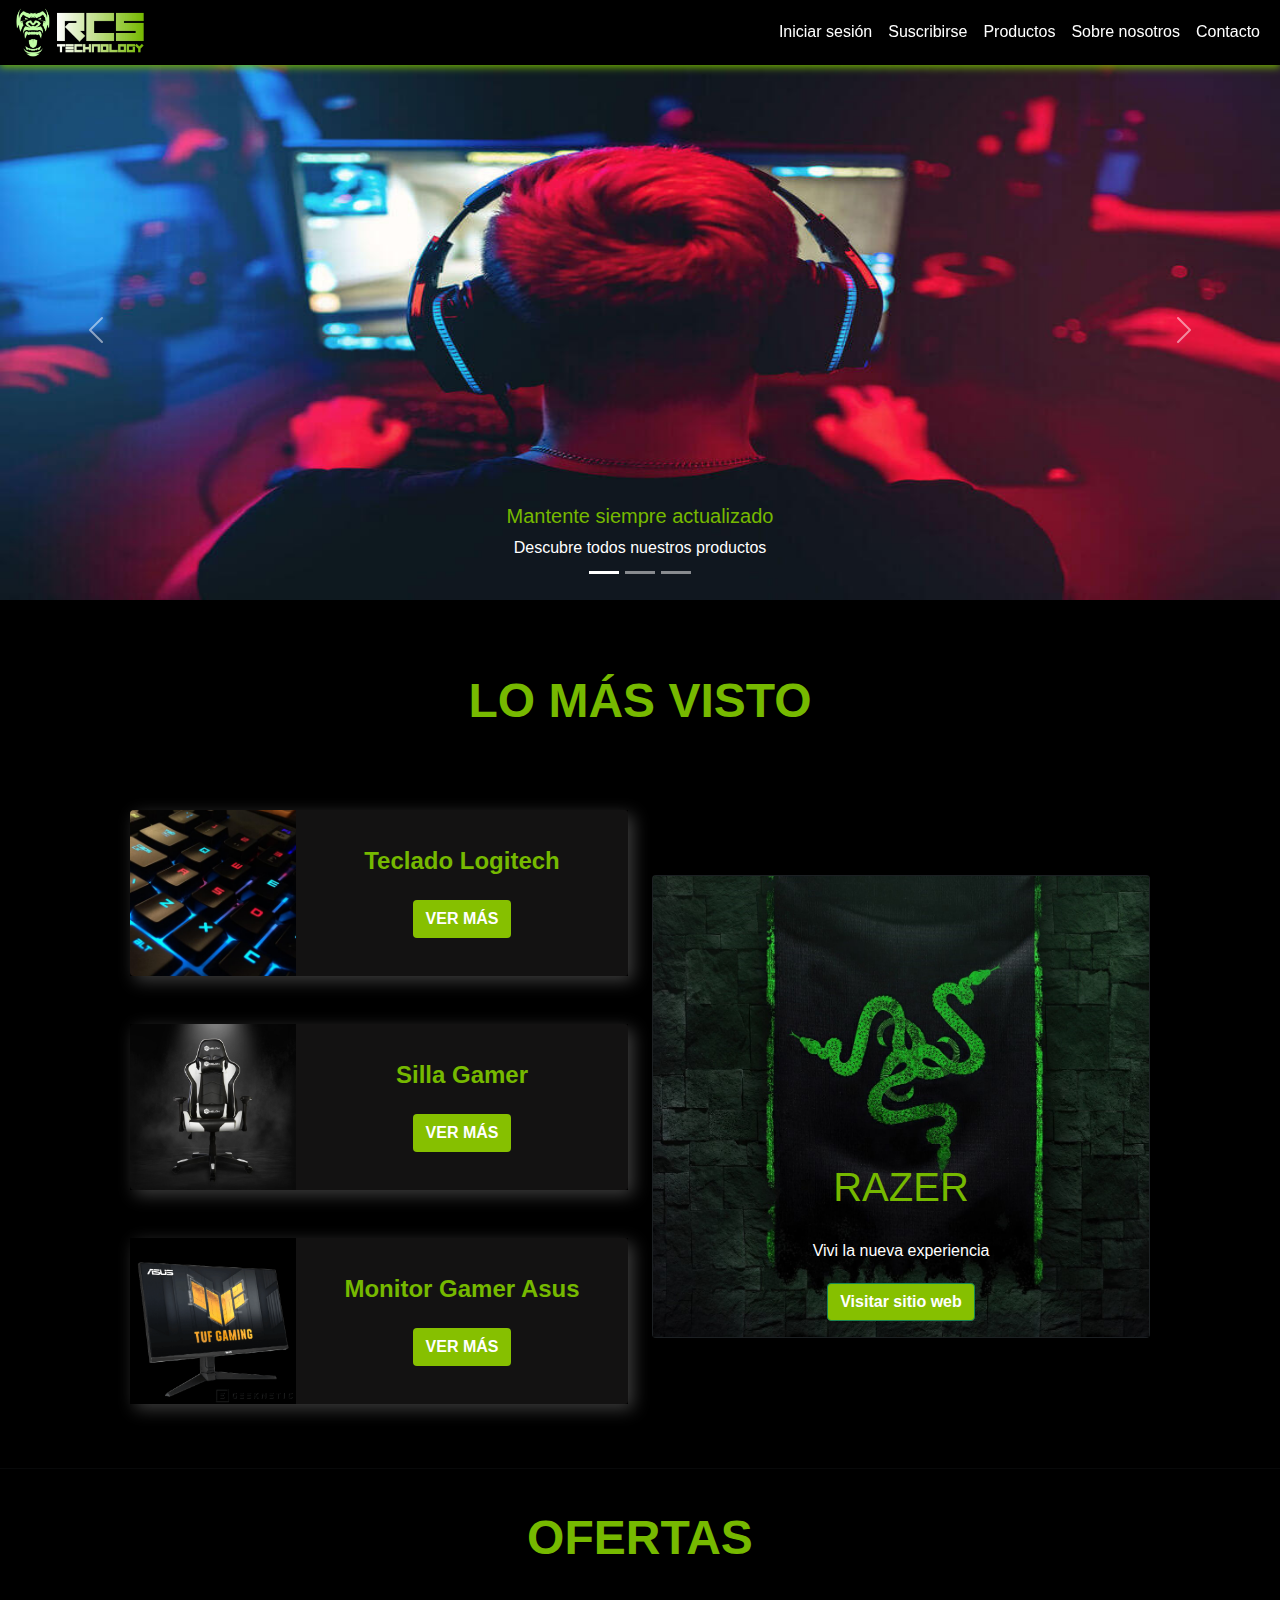
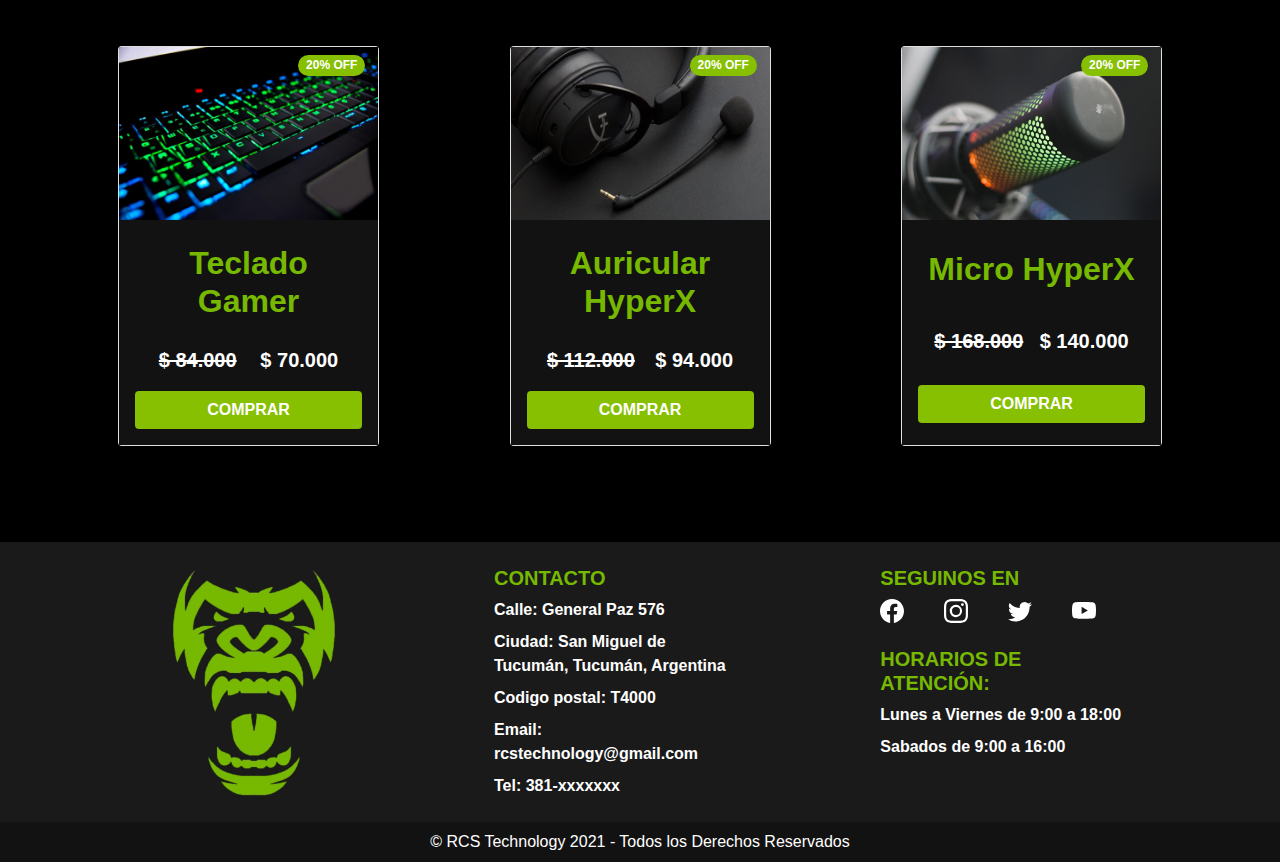
<file: src/index.html>
<!DOCTYPE html>
<html lang="en">
<head>
    <meta charset="UTF-8">
    <meta name="viewport" content="width=device-width, initial-scale=1.0">
    <title>RCS Technology</title>
    <link rel="stylesheet" href="../bootstrap/bootstrap.min.css" />
    <link rel="stylesheet" href="./index.css" />
</head>
<body>

    <header>
        <nav class="navbar navbar-expand-lg fixed-top">
          <div class="container-fluid">
            <a href="">
                <img src="/public/images/headerlogo.png" alt="" width="135" height="50"/>
            </a>
            <button
              class="navbar-toggler"
              type="button"
              data-bs-toggle="collapse"
              data-bs-target="#navbarNav"
              aria-controls="navbarNav"
              aria-expanded="false"
              aria-label="Toggle navigation"
            >
              <span></span>
              <span></span>
              <span></span>
            </button>
            <div
              class="collapse navbar-collapse justify-content-end"
              id="navbarNav"
            >
              <ul class="navbar-nav text-center">
                <li class="nav-item">
                  <a class="nav-link" href="./pages/login/login.html">Iniciar sesión</a>
                </li>
                <li class="nav-item">
                  <a data-bs-toggle="modal" data-bs-target="#modal_sub" class="nav-link subscribe" href="">Suscribirse</a>
                </li>
                <li class="nav-item">
                  <a class="nav-link" href="./pages/categories/categories.html">Productos</a>
                </li>
                <li class="nav-item">
                  <a class="nav-link" href="./pages/about-us/about-us.html">Sobre nosotros</a>
                </li>
                <li class="nav-item">
                  <a class="nav-link" href="./pages/contact-us/contact-us.html">Contacto</a>
                </li>
              </ul>
            </div>
          </div>
        </nav>
        <section class="registro">
          <div class="container-fluid">
            <div
              class="modal fade"
              id="modal_sub"
              tabindex="-1"
              data-bs-backdrop="static"
              data-bs-keyboard="false"
              aria-labelledby="subcripcion"
              aria-hidden="true"
            >
              <div class="modal-dialog">
                <div class="modal-content text-white">
                  <div class="modal-header">
                    <h5 class="modal-title fs-3 fw-bold" id="modal_sub">
                      REGÍSTRO
                    </h5>
                    <button
                      type="button"
                      class="btn-close"
                      data-bs-dismiss="modal"
                      aria-label="Close"
                    ></button>
                  </div>
                  <div class="modal-body fw-bold">
                    <form>
                      <div class="datos d-flex justify-content-between">
                        <label
                          for="recipient-name"
                          class="label-name1 col-form-label"
                          >Apellido<span class="form-span"> * </span
                          ><input
                            type="text"
                            class="form-control"
                            id="recipient-name"
                            placeholder="Apellido"
                            minlength="2"
                            maxlength="30"
                            required
                        /></label>
                        <label for="name" class="label-name2 col-form-label"
                          >Nombre<span class="form-span"> * </span>
                          <div class="form-input">
                           <input
                              type="text"
                              class="form-control"
                              id="name"
                             placeholder="Nombre"
                             minlength="2"
                             maxlength="30"
                             required
                            />
                          </div>
                          </label>
                      </div>
                      <div class="mb-3">
                        <label for="email" class="col-form-label"
                          >Email<span class="form-span"> * </span></label
                        >
                        <input
                          type="email"
                          class="form-control"
                          id="email"
                          placeholder="Ej: 123456@gmail.com"
                          minlength="6"
                          maxlength="45"
                          required
                        />
                      </div>
                      <div class="mb-3">
                        <label for="age" class="col-form-label"
                          >Edad<span class="form-span"> * </span></label
                        >
                        <input
                          type="age"
                          class="form-control"
                          id="age"
                          placeholder="Ingrese su edad"
                          minlength="6"
                          maxlength="45"
                          required
                        />
                      </div>
                      <div class="mb-3">
                        <label for="pasword1" class="col-form-label"
                          >Contraseña<span class="form-span"> * </span></label
                        >
                        <input
                          type="password"
                          class="form-control"
                          id="pasword1"
                          placeholder="Ingrese una contraseña"
                          minlength="6"
                          maxlength="45"
                          required
                        />
                      </div>
                      <div class="mb-3">
                        <label for="pasword2" class="col-form-label"
                          >Repetir Contraseña<span class="form-span">
                            *
                          </span></label
                        >
                        <input
                          type="password"
                          class="form-control"
                          id="pasword2"
                          placeholder="Repita la contraseña"
                          minlength="6"
                          maxlength="45"
                          required
                        />
                      </div>
                      <div class="mb-3">
                        <div class="mb-3 form-check">
                          <input
                            type="checkbox"
                            class="form-check-input"
                            id="exampleCheck1"
                            required
                          />
                          <label class="form-check-label" for="exampleCheck1"
                            >Acepto los términos y condiciones</label
                          >
                        </div>
                        <div class="mb-3 form-check">
                          <input
                            type="checkbox"
                            class="form-check-input"
                            id="exampleCheck2"
                            required
                          />
                          <label class="form-check-label" for="exampleCheck2"
                            >Acepto recibir novedades por mail</label
                          >
                        </div>
                      </div>
                    </form>
                  </div>
                  <div
                    class="
                      boton-footer
                      modal-footer
                      d-flex
                      justify-content-between
                    "
                  >
                    <button
                      type="button"
                      class="btn btn-danger text-white fw-bold mx-3"
                      data-bs-dismiss="modal"
                    >
                      Cerrar
                    </button>
                    <button
                      type="submit"
                      class="boton-sub btn btn-primary fw-bold mx-3"
                    >
                      Subscribirse
                    </button>
                  </div>
                </div>
              </div>
            </div>
          </div>
        </section>
      </header>
      <!--MAIN-->
    <main>
        <!--HERO SLIDER-->
        <section>
            <div
              id="carouselExampleCaptions"
              class="carousel slide"
              data-bs-ride="carousel"
            >
              <div class="carousel-indicators">
                <button
                  type="button"
                  data-bs-target="#carouselExampleCaptions"
                  data-bs-slide-to="0"
                  class="active"
                  aria-current="true"
                  aria-label="Slide 1"
                ></button>
                <button
                  type="button"
                  data-bs-target="#carouselExampleCaptions"
                  data-bs-slide-to="1"
                  aria-label="Slide 2"
                ></button>
                <button
                  type="button"
                  data-bs-target="#carouselExampleCaptions"
                  data-bs-slide-to="2"
                  aria-label="Slide 3"
                ></button>
              </div>
              <div class="carousel-inner">
                <div class="carousel-item active">
                  <img src="/public/images/hero1.jpg" class="w-100" alt="hero1" />
                  <div class="carousel-caption">
                    <h5>Mantente siempre actualizado</h5>
                    <p>
                      Descubre todos nuestros productos
                    </p>
                  </div>
                </div>
                <div class="carousel-item">
                  <a href="https://www.xbox.com/es-AR">
                  <img src="/public/images/hero2.jpg" class="w-100" alt="hero2" /> </a>
                  <div class="carousel-caption">
                    <h5>X-BOX Series X</h5>
                    <p>
                      ALIMENTA TUS SUEÑOS
                    </p>
                  </div>
                </div>
                <div class="carousel-item">
                  <a href="https://rog.asus.com/ar/">
                  <img src="/public/images/hero3.jpg" class="w-100" alt="hero3" /></a>
                  <div class="carousel-caption">
                    <h5>REPUBLIC OF GAMES</h5>
                    <p>
                      La tecnologia nunca duerme, ni la acción debería hacerlo.
                    </p>
                  </div>
                </div>
              </div>
              <button
                class="carousel-control-prev"
                type="button"
                data-bs-target="#carouselExampleCaptions"
                data-bs-slide="prev"
              >
                <span class="carousel-control-prev-icon" aria-hidden="true"></span>
                <span class="visually-hidden">Previous</span>
              </button>
              <button
                class="carousel-control-next"
                type="button"
                data-bs-target="#carouselExampleCaptions"
                data-bs-slide="next"
              >
                <span class="carousel-control-next-icon" aria-hidden="true"></span>
                <span class="visually-hidden">Next</span>
              </button>
            </div>
          </section>

          <!--PAG MAS VISITADAS-->
            <section class="mt-5">
                <div class="container">
                    <h2 class="section-title text-center fs-1 fw-bold p-4">LO MÁS VISTO</h2>
                    <div class="row bg-black p-5">
                        <div class="col-lg-6 text-light d-flex justify-content-center">
                            <div class="d-flex flex-column gap-5 most-viewed-container">

                                <div class="article-photo bg-black" style="max-width: 540px">
                                    <div class="row g-0">
                                        <div class="col-md-4">
                                            <img
                                                src="/public/images/teclado.jpg"
                                                class="img-fluid rounded-start"
                                                alt="teclado"
                                            />
                                        </div>
                                        <div class="article-info col-md-8 d-flex align-items-center">
                                            <div class="card-body d-flex flex-column align-items-center gap-3">
                                                <h4 class="card-title fw-bold text-center">Teclado Logitech</h4>
                                                <a href="./pages/product-page/product-page.html" class="btn btn-success fw-bold">VER MÁS</a>
                                            </div>
                                        </div>
                                    </div>
                                </div>

                                <div class="article-photo bg-black" style="max-width: 540px">
                                    <div class="row g-0">
                                        <div class="col-md-4">
                                            <img
                                                src="/public/images/sillon.jpg"
                                                class="img-fluid rounded-start"
                                                alt="silla"
                                            />
                                        </div>
                                        <div class="article-info col-md-8 d-flex align-items-center">
                                            <div class="card-body d-flex flex-column align-items-center gap-3">
                                                <h4 class="card-title fw-bold text-center">Silla Gamer</h4>
                                                <a href="./pages/404-error/404-error.html" class="btn btn-success fw-bold">VER MÁS</a>
                                            </div>
                                        </div>
                                    </div>
                                </div>

                                <div class="article-photo bg-black" style="max-width: 540px">
                                    <div class="row g-0">
                                        <div class="col-md-4">
                                            <img
                                                src="/public/images/monitorasus.png"
                                                class="img-fluid rounded-start"
                                                alt="monitor"
                                            />
                                        </div>
                                        <div class="article-info col-md-8 d-flex align-items-center">
                                            <div class="card-body d-flex flex-column align-items-center gap-3">
                                                <h4 class="card-title fw-bold text-center">Monitor Gamer Asus</h4>
                                                <a href="./pages/404-error/404-error.html" class="btn btn-success fw-bold">VER MÁS</a>
                                            </div>
                                        </div>
                                    </div>
                                </div>

                            </div>
                        </div>



                        <div class="col-lg-6 text-white d-flex justify-content-center align-items-center advertising-container">
                            <div class="card bg-dark text-white">
                                <img src="/public/images/razer.jpg" alt="razer logo" />
                                <div class="advertising-text-container card-img-overlay text-center">
                                    <h2 class="advertising-title fs-1">RAZER</h2>
                                    <p class="advertising-text">Vivi la nueva experiencia</p>
                                    <a href="https://www.razer.com/" class="advertising-btn btn btn-success fw-bold">Visitar sitio web</a>
                                </div>
                            </div>
                        </div>


                    </div>
                </div>
            </section>

            <div></div>
            <hr class="hr" />
            <!--OFERTAS-->
                  <div class="container">
                      <h2 class="section-title text-center fs-1 fw-bold p-4">OFERTAS</h2>
                      <div class="row bg-black p-5 d-flex flex-wrap justify-content-between gap-5">
                          
                          <div class="col-md-12 col-lg-3 text-center card-container">
                            <div class="card" style="min-height: 400px">
                              <img
                                src="/public/images/ofertas/teclado.jpg"
                                class="gallery-item"
                                alt=""
                              />
                              <span class="badge rounded-pill bg-success">20% OFF</span>
                              <div class="d-flex justify-content-around flex-column gap-3 card-offers card-body text-center">
                                <h5 class="card-title mt-2 fs-2 fw-bold">Teclado Gamer</h5>
                                <p
                                  class="card-text d-flex justify-content-evenly fs-5"
                                >
                                <span class="card-text-span">$ 84.000</span>$ 70.000
                                </p>
                                <a href="./pages/product-page/product-page.html" class="btn btn-success">COMPRAR</a>
                              </div>
                            </div>
                          </div>
    
                          <div class="col-md-12 col-lg-3 text-center card-container">
                            <div class="card" style="min-height: 400px">
                              <img
                                src="/public/images/ofertas/auricular.jpg"
                                class="gallery-item"
                                alt=""
                              />
                              <span class="badge rounded-pill bg-success">20% OFF</span>
                              <div class="d-flex justify-content-around flex-column gap-3 card-offers card-body text-center">
                                <h5 class="card-title mt-2 fs-2 fw-bold">Auricular HyperX</h5>
                                <p
                                  class="card-text d-flex justify-content-evenly fs-5"
                                >
                                  <span class="card-text-span">$ 112.000</span>$ 94.000
                                </p>
                                <a href="./pages/404-error/404-error.html" class="btn btn-success">COMPRAR</a>
                              </div>
                            </div>
                          </div>
    
                          <div class="col-md-12 col-lg-3 text-center card-container">
                            <div class="card" style="min-height: 400px">
                              <img
                                src="/public/images/ofertas/accesorios.jpg"
                                class="gallery-item"
                                alt=""
                              />
                              <span class="badge rounded-pill bg-success">20% OFF</span>
                              <div class="d-flex justify-content-around flex-column gap-3 card-offers card-body text-center">
                                <h5 class="card-title mt-2 fs-2 fw-bold">Micro HyperX</h5>
                                <p
                                  class="card-text d-flex justify-content-evenly fs-5"
                                >
                                <span class="card-text-span">$ 168.000</span>$ 140.000
                                </p>
                                <a href="./pages/404-error/404-error.html" class="btn btn-success">COMPRAR</a>
                              </div>
                            </div>
                        </div>
                        
                      </div>
                  </div>
              </section>
    </main>

      <!-- FOOTER -->
      <footer>
        <div class="footer">
        <div class="container mt-5">
          <div class="bgcontainer text-center text-lg-start text-white">
            <div class="container p-4">
              <div class="row d-flex justify-content-around gap-4 contact-info-container">
                <div class="col-lg-3 col-md-12 footer-image">
                    <img
                      src="/public/images/footer.jpg"
                      height=""
                      alt=""
                    />
                </div>
                <div class="col-lg-3 col-md-6">
                  <h5 class="text-uppercase fw-bold">Contacto</h5>
                  <ul class="d-flex flex-column gap-2 list-unstyled contact-info">
                    <li class="fw-bold">
                      Calle: General Paz 576
                    </li>
                    <li class="fw-bold">
                      Ciudad: San Miguel de Tucumán, Tucumán, Argentina
                    </li>
                    <li class="fw-bold">
                      Codigo postal: T4000
                    </li>
                    <li class="fw-bold">
                      Email: rcstechnology@gmail.com
                    </li>
                    <li class="fw-bold">
                      Tel: 381-xxxxxxx
                    </li>
                    </li>
                  </ul>
                </div>
                <div class="d-flex flex-column gap-4 col-lg-3 col-md-6">
                    <div>
                        <h5 class="text-uppercase fw-bold">Seguinos en</h5>
                        <div class="social-items">
                          <a href="#!" class="a-social-item text-white"
                              > <svg xmlns="http://www.w3.org/2000/svg" width="24" height="24" fill="currentColor" class="bi bi-facebook" viewBox="0 0 16 16">
                              <path d="M16 8.049c0-4.446-3.582-8.05-8-8.05C3.58 0-.002 3.603-.002 8.05c0 4.017 2.926 7.347 6.75 7.951v-5.625h-2.03V8.05H6.75V6.275c0-2.017 1.195-3.131 3.022-3.131.876 0 1.791.157 1.791.157v1.98h-1.009c-.993 0-1.303.621-1.303 1.258v1.51h2.218l-.354 2.326H9.25V16c3.824-.604 6.75-3.934 6.75-7.951z"/>
                              </svg> <i class="fas fa-paw"></i></a>
                            <a href="#!" class="a-social-item text-white"
                              > <svg xmlns="http://www.w3.org/2000/svg" width="24" height="24" fill="currentColor" class="bi bi-instagram" viewBox="0 0 16 16">
                               <path d="M8 0C5.829 0 5.556.01 4.703.048 3.85.088 3.269.222 2.76.42a3.917 3.917 0 0 0-1.417.923A3.927 3.927 0 0 0 .42 2.76C.222 3.268.087 3.85.048 4.7.01 5.555 0 5.827 0 8.001c0 2.172.01 2.444.048 3.297.04.852.174 1.433.372 1.942.205.526.478.972.923 1.417.444.445.89.719 1.416.923.51.198 1.09.333 1.942.372C5.555 15.99 5.827 16 8 16s2.444-.01 3.298-.048c.851-.04 1.434-.174 1.943-.372a3.916 3.916 0 0 0 1.416-.923c.445-.445.718-.891.923-1.417.197-.509.332-1.09.372-1.942C15.99 10.445 16 10.173 16 8s-.01-2.445-.048-3.299c-.04-.851-.175-1.433-.372-1.941a3.926 3.926 0 0 0-.923-1.417A3.911 3.911 0 0 0 13.24.42c-.51-.198-1.092-.333-1.943-.372C10.443.01 10.172 0 7.998 0h.003zm-.717 1.442h.718c2.136 0 2.389.007 3.232.046.78.035 1.204.166 1.486.275.373.145.64.319.92.599.28.28.453.546.598.92.11.281.24.705.275 1.485.039.843.047 1.096.047 3.231s-.008 2.389-.047 3.232c-.035.78-.166 1.203-.275 1.485a2.47 2.47 0 0 1-.599.919c-.28.28-.546.453-.92.598-.28.11-.704.24-1.485.276-.843.038-1.096.047-3.232.047s-2.39-.009-3.233-.047c-.78-.036-1.203-.166-1.485-.276a2.478 2.478 0 0 1-.92-.598 2.48 2.48 0 0 1-.6-.92c-.109-.281-.24-.705-.275-1.485-.038-.843-.046-1.096-.046-3.233 0-2.136.008-2.388.046-3.231.036-.78.166-1.204.276-1.486.145-.373.319-.64.599-.92.28-.28.546-.453.92-.598.282-.11.705-.24 1.485-.276.738-.034 1.024-.044 2.515-.045v.002zm4.988 1.328a.96.96 0 1 0 0 1.92.96.96 0 0 0 0-1.92zm-4.27 1.122a4.109 4.109 0 1 0 0 8.217 4.109 4.109 0 0 0 0-8.217zm0 1.441a2.667 2.667 0 1 1 0 5.334 2.667 2.667 0 0 1 0-5.334z"/>
                                </svg> <i class="fas fa-paw"></i></a>
                            <a href="#!" class="a-social-item text-white"
                              > <svg xmlns="http://www.w3.org/2000/svg" width="24" height="24" fill="currentColor" class="bi bi-twitter" viewBox="0 0 16 16">
                              <path d="M5.026 15c6.038 0 9.341-5.003 9.341-9.334 0-.14 0-.282-.006-.422A6.685 6.685 0 0 0 16 3.542a6.658 6.658 0 0 1-1.889.518 3.301 3.301 0 0 0 1.447-1.817 6.533 6.533 0 0 1-2.087.793A3.286 3.286 0 0 0 7.875 6.03a9.325 9.325 0 0 1-6.767-3.429 3.289 3.289 0 0 0 1.018 4.382A3.323 3.323 0 0 1 .64 6.575v.045a3.288 3.288 0 0 0 2.632 3.218 3.203 3.203 0 0 1-.865.115 3.23 3.23 0 0 1-.614-.057 3.283 3.283 0 0 0 3.067 2.277A6.588 6.588 0 0 1 .78 13.58a6.32 6.32 0 0 1-.78-.045A9.344 9.344 0 0 0 5.026 15z"/>
                              </svg> <i class="fas fa-paw"></i></a>
                            <a href="#!" class="a-social-item text-white"
                              > <svg xmlns="http://www.w3.org/2000/svg" width="24" height="24" fill="currentColor" class="bi bi-youtube" viewBox="0 0 16 16">
                              <path d="M8.051 1.999h.089c.822.003 4.987.033 6.11.335a2.01 2.01 0 0 1 1.415 1.42c.101.38.172.883.22 1.402l.01.104.022.26.008.104c.065.914.073 1.77.074 1.957v.075c-.001.194-.01 1.108-.082 2.06l-.008.105-.009.104c-.05.572-.124 1.14-.235 1.558a2.007 2.007 0 0 1-1.415 1.42c-1.16.312-5.569.334-6.18.335h-.142c-.309 0-1.587-.006-2.927-.052l-.17-.006-.087-.004-.171-.007-.171-.007c-1.11-.049-2.167-.128-2.654-.26a2.007 2.007 0 0 1-1.415-1.419c-.111-.417-.185-.986-.235-1.558L.09 9.82l-.008-.104A31.4 31.4 0 0 1 0 7.68v-.123c.002-.215.01-.958.064-1.778l.007-.103.003-.052.008-.104.022-.26.01-.104c.048-.519.119-1.023.22-1.402a2.007 2.007 0 0 1 1.415-1.42c.487-.13 1.544-.21 2.654-.26l.17-.007.172-.006.086-.003.171-.007A99.788 99.788 0 0 1 7.858 2h.193zM6.4 5.209v4.818l4.157-2.408L6.4 5.209z"/>
                              </svg> <i class="fas fa-paw"></i></a>
                      </div>
                    </div>
                <div>
                    <h5 class="text-uppercase fw-bold">Horarios de atención:</h5>
                    <div class="d-flex flex-column gap-2">
                        <p class="fw-bold">Lunes a Viernes de 9:00 a 18:00</p>
                        <p class="fw-bold">Sabados de 9:00 a 16:00</p>
                    </div>
                </div>
                </div>
              </div>
            </div>
          </div>
        </div>
        </div>
        <div class="footercopyrigh text-center text-white  p-2 ">
            <p>© RCS Technology 2021 - Todos los Derechos Reservados</p>                  
        </div>
        </footer>

    <script src="../bootstrap/bootstrap.bundle.min.js"></script>
</body>
</html>
</file>
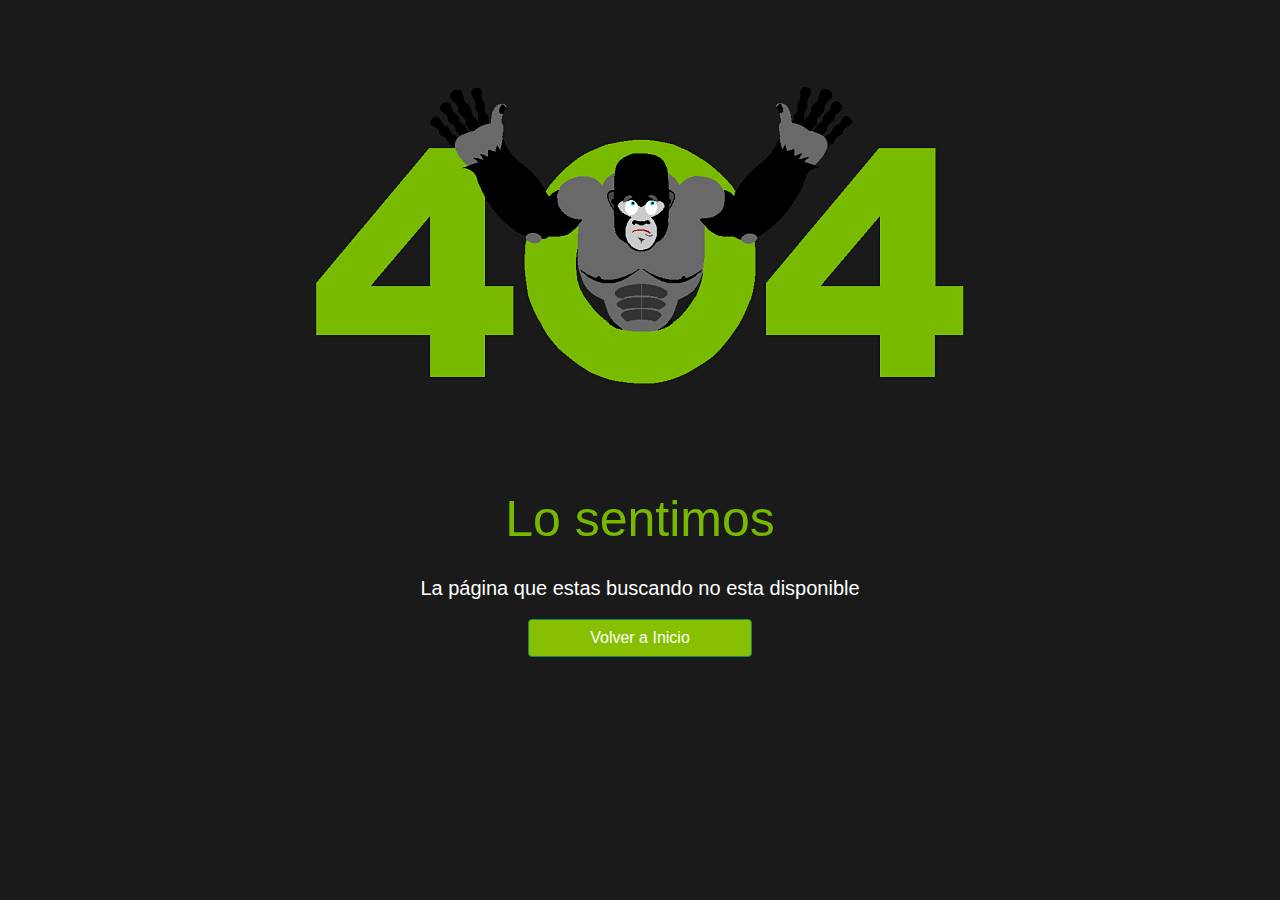
<file: src/pages/404-error/404-error.html>
<!DOCTYPE html>
<html lang="es">
  <head>
    <meta charset="UTF-8" />
    <meta http-equiv="X-UA-Compatible" content="IE=edge" />
    <meta name="viewport" content="width=device-width, initial-scale=1.0" />
    <title>404 error</title>
    <link rel="stylesheet" href="/bootstrap/bootstrap.min.css" />
    <link rel="stylesheet" href="./404-error.css" />
  <body>
    <section class="page-404">
      <div class="container">
        <div class="row">
          <div class="col-sm-12">
            <div class="col-sm10 col-sm-offset-1 text-center">
                <img src="/public/images/404_opt.png" alt="">
                <div class="d-flex flex-column gap-3 align-items-center">
                    <h3>Lo sentimos</h3>
                    <p>La página que estas buscando no esta disponible</p>
                    <a href="../../index.html" class="btn btn-success">Volver a Inicio</a>
                </div>
            </div>
          </div>
        </div>
      </div>
    </section>
    <script src="/bootstrap/bootstrap.bundle.min.js"></script>
  </body>
</html>
</file>
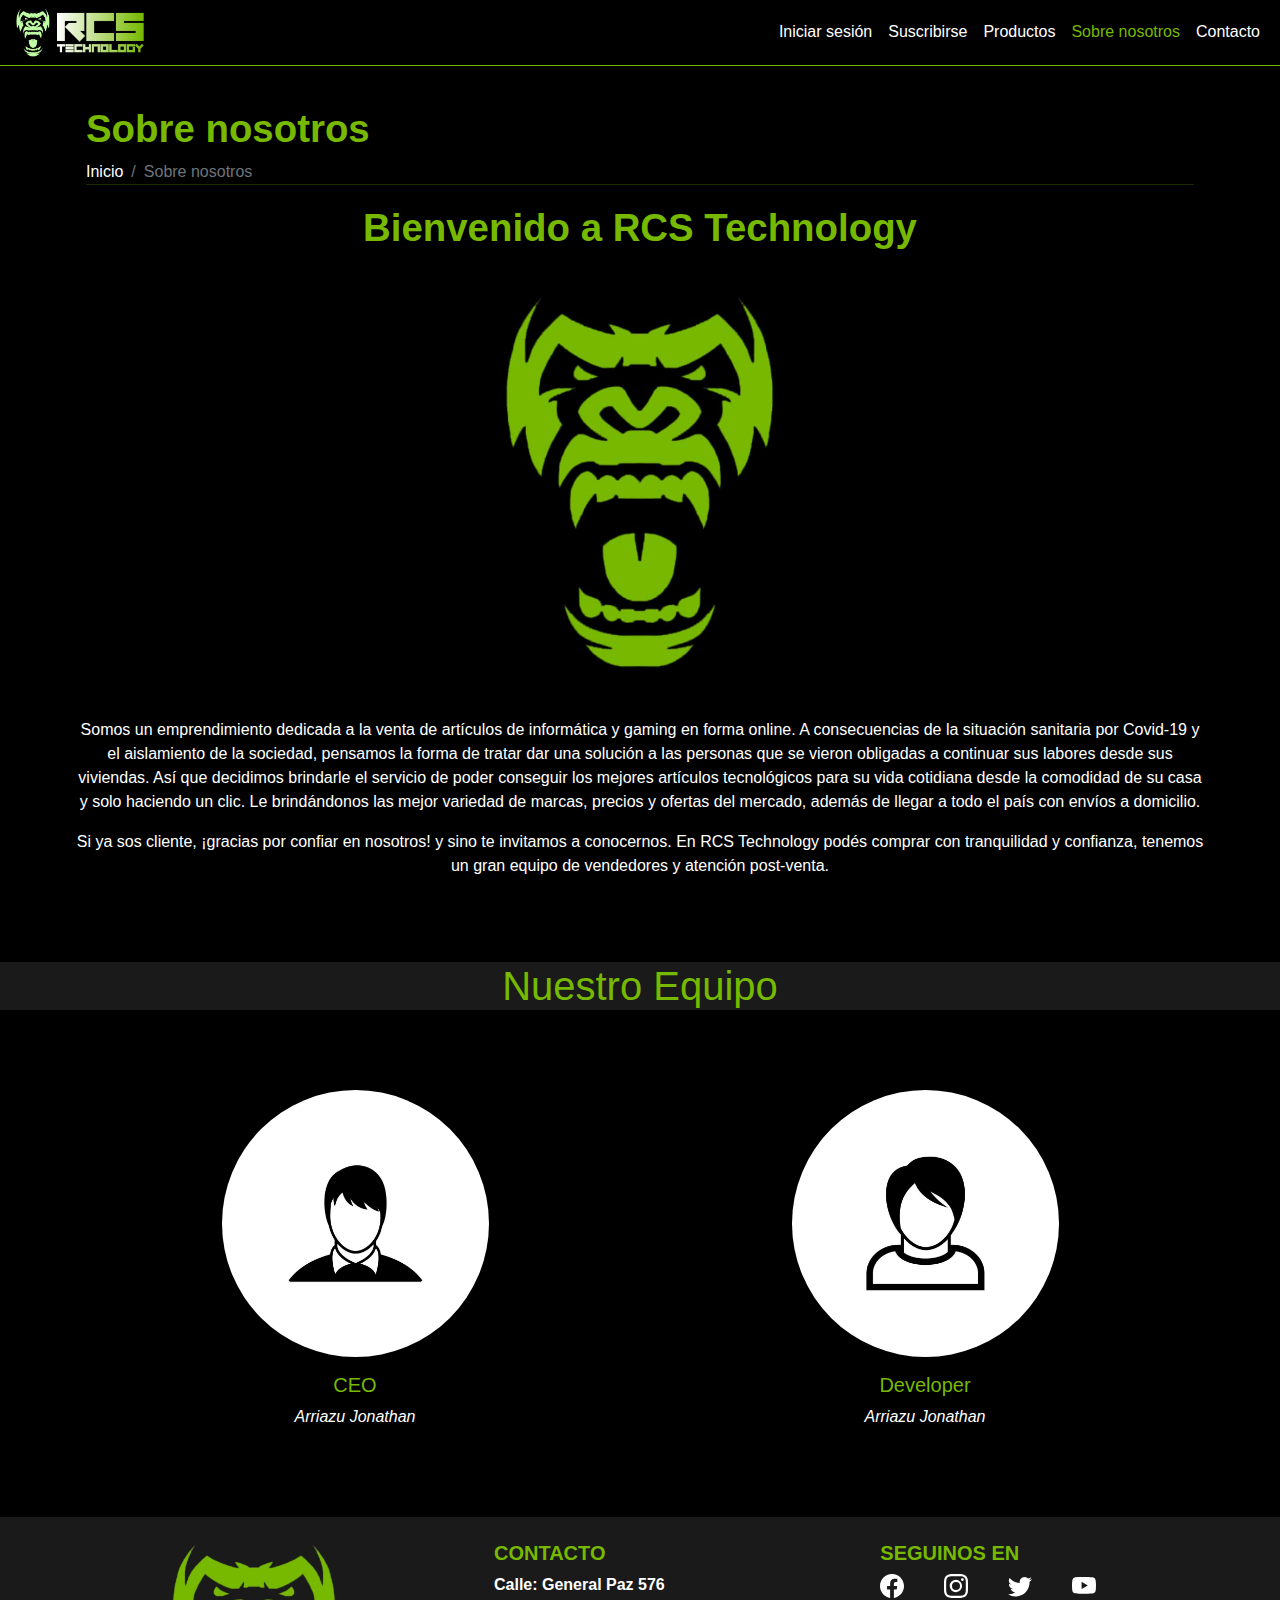
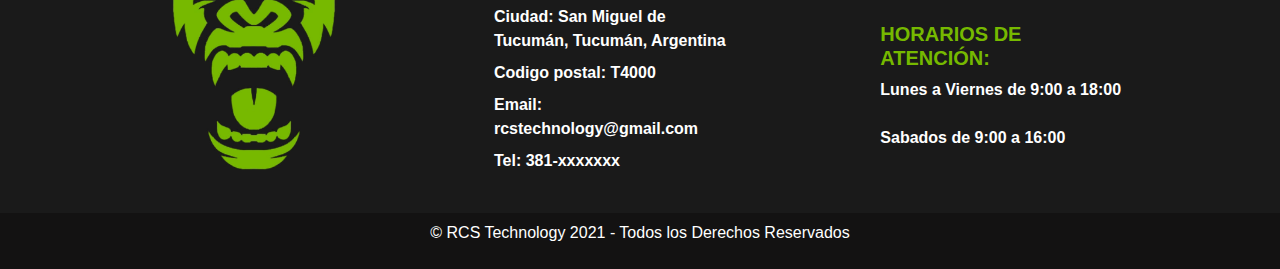
<file: src/pages/about-us/about-us.html>
<!DOCTYPE html>
<html lang="es">
  <head>
    <!-- Required meta tags -->
    <meta charset="UTF-8" />
    <meta http-equiv="X-UA-Compatible" content="IE=edge" />
    <meta name="viewport" content="width=device-width, initial-scale=1" />
        <link rel="stylesheet" href="/bootstrap/bootstrap.min.css" />
    <link rel="stylesheet" href="./about-us.css" />
    <title>Sobre RCS</title>
  </head>
  <body>
    <!--HEADER-->
    <header>
        <nav class="navbar navbar-expand-lg fixed-top">
          <div class="container-fluid">
            <a href="/src/index.html">
                <img src="/public/images/headerlogo.png" alt="" width="135" height="50"/>
            </a>
            <button
              class="navbar-toggler"
              type="button"
              data-bs-toggle="collapse"
              data-bs-target="#navbarNav"
              aria-controls="navbarNav"
              aria-expanded="false"
              aria-label="Toggle navigation"
            >
              <span></span>
              <span></span>
              <span></span>
            </button>
            <div
              class="collapse navbar-collapse justify-content-end"
              id="navbarNav"
            >
              <ul class="navbar-nav text-center">
                <li class="nav-item">
                  <a class="nav-link" href="../login/login.html">Iniciar sesión</a>
                </li>
                <li class="nav-item">
                  <a data-bs-toggle="modal" data-bs-target="#modal_sub" class="nav-link subscribe" href="">Suscribirse</a>
                </li>
                <li class="nav-item">
                  <a class="nav-link" href="../categories/categories.html">Productos</a>
                </li>
                <li class="nav-item">
                  <a class="nav-link is-active" href="../about-us/about-us.html">Sobre nosotros</a>
                </li>
                <li class="nav-item">
                  <a class="nav-link" href="../contact-us/contact-us.html">Contacto</a>
                </li>
              </ul>
            </div>
          </div>
        </nav>
        <section class="registro">
          <div class="container-fluid">
            <div
              class="modal fade"
              id="modal_sub"
              tabindex="-1"
              data-bs-backdrop="static"
              data-bs-keyboard="false"
              aria-labelledby="subcripcion"
              aria-hidden="true"
            >
              <div class="modal-dialog">
                <div class="modal-content text-white">
                  <div class="modal-header">
                    <h5 class="modal-title fs-3 fw-bold" id="modal_sub">
                      REGÍSTRO
                    </h5>
                    <button
                      type="button"
                      class="btn-close"
                      data-bs-dismiss="modal"
                      aria-label="Close"
                    ></button>
                  </div>
                  <div class="modal-body fw-bold">
                    <form>
                      <div class="datos d-flex justify-content-between">
                        <label
                          for="recipient-name"
                          class="label-name1 col-form-label"
                          >Apellido<span class="form-span"> * </span
                          ><input
                            type="text"
                            class="form-control"
                            id="recipient-name"
                            placeholder="Apellido"
                            minlength="2"
                            maxlength="30"
                            required
                        /></label>
                        <label for="name" class="label-name2 col-form-label"
                          >Nombre<span class="form-span"> * </span>
                          <div class="form-input">
                           <input
                              type="text"
                              class="input-name form-control"
                              id="name"
                             placeholder="Nombre"
                             minlength="2"
                             maxlength="30"
                             required
                            />
                          </div>
                          </label>
                      </div>
                      <div class="mb-3">
                        <label for="email" class="col-form-label"
                          >Email<span class="form-span"> * </span></label
                        >
                        <input
                          type="email"
                          class="form-control"
                          id="email"
                          placeholder="Ej: 123456@gmail.com"
                          minlength="6"
                          maxlength="45"
                          required
                        />
                      </div>
                      <div class="mb-3">
                        <label for="age" class="col-form-label"
                          >Edad<span class="form-span"> * </span></label
                        >
                        <input
                          type="age"
                          class="form-control"
                          id="age"
                          placeholder="Ingrese su edad"
                          minlength="6"
                          maxlength="45"
                          required
                        />
                      </div>
                      <div class="mb-3">
                        <label for="pasword1" class="col-form-label"
                          >Contraseña<span class="form-span"> * </span></label
                        >
                        <input
                          type="password"
                          class="form-control"
                          id="pasword1"
                          placeholder="Ingrese una contraseña"
                          minlength="6"
                          maxlength="45"
                          required
                        />
                      </div>
                      <div class="mb-3">
                        <label for="pasword2" class="col-form-label"
                          >Repetir Contraseña<span class="form-span">
                            *
                          </span></label
                        >
                        <input
                          type="password"
                          class="form-control"
                          id="pasword2"
                          placeholder="Repita la contraseña"
                          minlength="6"
                          maxlength="45"
                          required
                        />
                      </div>
                      <div class="mb-3">
                        <div class="mb-3 form-check">
                          <input
                            type="checkbox"
                            class="form-check-input"
                            id="exampleCheck1"
                            required
                          />
                          <label class="form-check-label" for="exampleCheck1"
                            >Acepto los términos y condiciones</label
                          >
                        </div>
                        <div class="mb-3 form-check">
                          <input
                            type="checkbox"
                            class="form-check-input"
                            id="exampleCheck2"
                            required
                          />
                          <label class="form-check-label" for="exampleCheck2"
                            >Acepto recibir novedades por mail</label
                          >
                        </div>
                      </div>
                    </form>
                  </div>
                  <div
                    class="
                      boton-footer
                      modal-footer
                      d-flex
                      justify-content-between
                    "
                  >
                    <button
                      type="button"
                      class="btn btn-danger text-white fw-bold mx-3"
                      data-bs-dismiss="modal"
                    >
                      Cerrar
                    </button>
                    <button
                      type="submit"
                      class="boton-sub btn btn-primary fw-bold mx-3"
                    >
                      Subscribirse
                    </button>
                  </div>
                </div>
              </div>
            </div>
          </div>
        </section>
      </header>
    <main>
        <section>
            <div class="container p-1 p-sm-3">
              <div class="row">
                <div class="col-12">
                  <h2>Sobre nosotros</h2>
                  <ol class="breadcrumb">
                    <li class="breadcrumb-item"><a href="/src/index.html" class="text-decoration-none">Inicio</a></li>
                    <li class="breadcrumb-item active">Sobre nosotros</a></li>
                  </ol>
                  <hr>
                </div>
              </div>
            </div>
        </section>

        <section class="section-color">
            <div class="container p-1">              
                <div class="row d-flex gap-3">
                    <div class="col-12">
                        <h2 class="text-center mb-4">Bienvenido a RCS Technology</h2>
                    </div>
                    <div class="col-md-12 text-center">
                        <img class="about-us-img mb-2" src="/public/images/about-us/Imagen2.jpg" alt="">
                    </div>
                    <div class="col-md-12 mb-5 mt-4 text-center">
                        <p>Somos un emprendimiento dedicada a la venta de artículos de informática y gaming en forma online. A consecuencias de la situación sanitaria por Covid-19 y el aislamiento de la sociedad, pensamos la forma de tratar dar una solución a las personas que se vieron obligadas a continuar sus labores desde sus viviendas. Así que decidimos brindarle el servicio de poder conseguir los mejores artículos tecnológicos para su vida cotidiana desde la comodidad de su casa y solo haciendo un clic. Le brindándonos las mejor variedad de marcas, precios y ofertas del mercado, además de llegar a todo el país con envíos a domicilio.</p>
                        <p>Si ya sos cliente, ¡gracias por confiar en nosotros! y sino te invitamos a conocernos. En RCS Technology podés comprar con tranquilidad y confianza, tenemos un gran equipo de vendedores y atención post-venta.</p>
                    </div>
                </div>
            </div>
        </section>
          
        <section class="pt-3 pb-4 section-color">
            <div class="text-center team-title">
                 <h3>Nuestro Equipo</h3>
            </div>

            <div class="container">
                <div class="row d-flex justify-content-around">
                    <div class="col-md-4 text-center">
                        <img class="team img-fluid qualities-img p4" src="/public/images/about-us/People1.jpg" alt="">
                        <h5>CEO</h5>
                        <p><i>Arriazu Jonathan</i></p>
                    </div>
                    <div class="col-md-4 text-center">
                        <img class="team img-fluid qualities-img p4" src="/public/images/about-us/People2.jpg" alt="">
                        <h5>Developer</h5>
                        <p><i>Arriazu Jonathan</i></p>
                    </div>
                </div>
            </div>
        </section>

    </main>
  <!-- FOOTER -->
  <footer>
    <div class="footer">
    <div class="container mt-5">
      <div class="bgcontainer text-center text-lg-start text-white">
        <div class="container p-4">
          <div class="row d-flex justify-content-around gap-4 contact-info-container">
            <div class="col-lg-3 col-md-12 footer-image">
                <img
                  src="/public/images/footer.jpg"
                  height=""
                  alt=""
                />
            </div>
            <div class="col-lg-3 col-md-6">
              <h5 class="text-uppercase fw-bold">Contacto</h5>
              <ul class="d-flex flex-column gap-2 list-unstyled contact-info">
                <li class="fw-bold">
                  Calle: General Paz 576
                </li>
                <li class="fw-bold">
                  Ciudad: San Miguel de Tucumán, Tucumán, Argentina
                </li>
                <li class="fw-bold">
                  Codigo postal: T4000
                </li>
                <li class="fw-bold">
                  Email: rcstechnology@gmail.com
                </li>
                <li class="fw-bold">
                  Tel: 381-xxxxxxx
                </li>
                </li>
              </ul>
            </div>
            <div class="d-flex flex-column gap-4 col-lg-3 col-md-6">
                <div>
                    <h5 class="text-uppercase fw-bold">Seguinos en</h5>
                    <div class="social-items">
                      <a href="#!" class="a-social-item text-white"
                          > <svg xmlns="http://www.w3.org/2000/svg" width="24" height="24" fill="currentColor" class="bi bi-facebook" viewBox="0 0 16 16">
                          <path d="M16 8.049c0-4.446-3.582-8.05-8-8.05C3.58 0-.002 3.603-.002 8.05c0 4.017 2.926 7.347 6.75 7.951v-5.625h-2.03V8.05H6.75V6.275c0-2.017 1.195-3.131 3.022-3.131.876 0 1.791.157 1.791.157v1.98h-1.009c-.993 0-1.303.621-1.303 1.258v1.51h2.218l-.354 2.326H9.25V16c3.824-.604 6.75-3.934 6.75-7.951z"/>
                          </svg> <i class="fas fa-paw"></i></a>
                        <a href="#!" class="a-social-item text-white"
                          > <svg xmlns="http://www.w3.org/2000/svg" width="24" height="24" fill="currentColor" class="bi bi-instagram" viewBox="0 0 16 16">
                           <path d="M8 0C5.829 0 5.556.01 4.703.048 3.85.088 3.269.222 2.76.42a3.917 3.917 0 0 0-1.417.923A3.927 3.927 0 0 0 .42 2.76C.222 3.268.087 3.85.048 4.7.01 5.555 0 5.827 0 8.001c0 2.172.01 2.444.048 3.297.04.852.174 1.433.372 1.942.205.526.478.972.923 1.417.444.445.89.719 1.416.923.51.198 1.09.333 1.942.372C5.555 15.99 5.827 16 8 16s2.444-.01 3.298-.048c.851-.04 1.434-.174 1.943-.372a3.916 3.916 0 0 0 1.416-.923c.445-.445.718-.891.923-1.417.197-.509.332-1.09.372-1.942C15.99 10.445 16 10.173 16 8s-.01-2.445-.048-3.299c-.04-.851-.175-1.433-.372-1.941a3.926 3.926 0 0 0-.923-1.417A3.911 3.911 0 0 0 13.24.42c-.51-.198-1.092-.333-1.943-.372C10.443.01 10.172 0 7.998 0h.003zm-.717 1.442h.718c2.136 0 2.389.007 3.232.046.78.035 1.204.166 1.486.275.373.145.64.319.92.599.28.28.453.546.598.92.11.281.24.705.275 1.485.039.843.047 1.096.047 3.231s-.008 2.389-.047 3.232c-.035.78-.166 1.203-.275 1.485a2.47 2.47 0 0 1-.599.919c-.28.28-.546.453-.92.598-.28.11-.704.24-1.485.276-.843.038-1.096.047-3.232.047s-2.39-.009-3.233-.047c-.78-.036-1.203-.166-1.485-.276a2.478 2.478 0 0 1-.92-.598 2.48 2.48 0 0 1-.6-.92c-.109-.281-.24-.705-.275-1.485-.038-.843-.046-1.096-.046-3.233 0-2.136.008-2.388.046-3.231.036-.78.166-1.204.276-1.486.145-.373.319-.64.599-.92.28-.28.546-.453.92-.598.282-.11.705-.24 1.485-.276.738-.034 1.024-.044 2.515-.045v.002zm4.988 1.328a.96.96 0 1 0 0 1.92.96.96 0 0 0 0-1.92zm-4.27 1.122a4.109 4.109 0 1 0 0 8.217 4.109 4.109 0 0 0 0-8.217zm0 1.441a2.667 2.667 0 1 1 0 5.334 2.667 2.667 0 0 1 0-5.334z"/>
                            </svg> <i class="fas fa-paw"></i></a>
                        <a href="#!" class="a-social-item text-white"
                          > <svg xmlns="http://www.w3.org/2000/svg" width="24" height="24" fill="currentColor" class="bi bi-twitter" viewBox="0 0 16 16">
                          <path d="M5.026 15c6.038 0 9.341-5.003 9.341-9.334 0-.14 0-.282-.006-.422A6.685 6.685 0 0 0 16 3.542a6.658 6.658 0 0 1-1.889.518 3.301 3.301 0 0 0 1.447-1.817 6.533 6.533 0 0 1-2.087.793A3.286 3.286 0 0 0 7.875 6.03a9.325 9.325 0 0 1-6.767-3.429 3.289 3.289 0 0 0 1.018 4.382A3.323 3.323 0 0 1 .64 6.575v.045a3.288 3.288 0 0 0 2.632 3.218 3.203 3.203 0 0 1-.865.115 3.23 3.23 0 0 1-.614-.057 3.283 3.283 0 0 0 3.067 2.277A6.588 6.588 0 0 1 .78 13.58a6.32 6.32 0 0 1-.78-.045A9.344 9.344 0 0 0 5.026 15z"/>
                          </svg> <i class="fas fa-paw"></i></a>
                        <a href="#!" class="a-social-item text-white"
                          > <svg xmlns="http://www.w3.org/2000/svg" width="24" height="24" fill="currentColor" class="bi bi-youtube" viewBox="0 0 16 16">
                          <path d="M8.051 1.999h.089c.822.003 4.987.033 6.11.335a2.01 2.01 0 0 1 1.415 1.42c.101.38.172.883.22 1.402l.01.104.022.26.008.104c.065.914.073 1.77.074 1.957v.075c-.001.194-.01 1.108-.082 2.06l-.008.105-.009.104c-.05.572-.124 1.14-.235 1.558a2.007 2.007 0 0 1-1.415 1.42c-1.16.312-5.569.334-6.18.335h-.142c-.309 0-1.587-.006-2.927-.052l-.17-.006-.087-.004-.171-.007-.171-.007c-1.11-.049-2.167-.128-2.654-.26a2.007 2.007 0 0 1-1.415-1.419c-.111-.417-.185-.986-.235-1.558L.09 9.82l-.008-.104A31.4 31.4 0 0 1 0 7.68v-.123c.002-.215.01-.958.064-1.778l.007-.103.003-.052.008-.104.022-.26.01-.104c.048-.519.119-1.023.22-1.402a2.007 2.007 0 0 1 1.415-1.42c.487-.13 1.544-.21 2.654-.26l.17-.007.172-.006.086-.003.171-.007A99.788 99.788 0 0 1 7.858 2h.193zM6.4 5.209v4.818l4.157-2.408L6.4 5.209z"/>
                          </svg> <i class="fas fa-paw"></i></a>
                  </div>
                </div>
            <div>
                <h5 class="text-uppercase fw-bold">Horarios de atención:</h5>
                <div class="d-flex flex-column gap-2">
                    <p class="fw-bold">Lunes a Viernes de 9:00 a 18:00</p>
                    <p class="fw-bold">Sabados de 9:00 a 16:00</p>
                </div>
            </div>
            </div>
          </div>
        </div>
      </div>
    </div>
    </div>
    <div class="footercopyrigh text-center text-white  p-2 ">
        <p>© RCS Technology 2021 - Todos los Derechos Reservados</p>                  
    </div>
    </footer>
    <script src="/bootstrap/bootstrap.bundle.min.js"></script>
  </body>
</html>
</file>
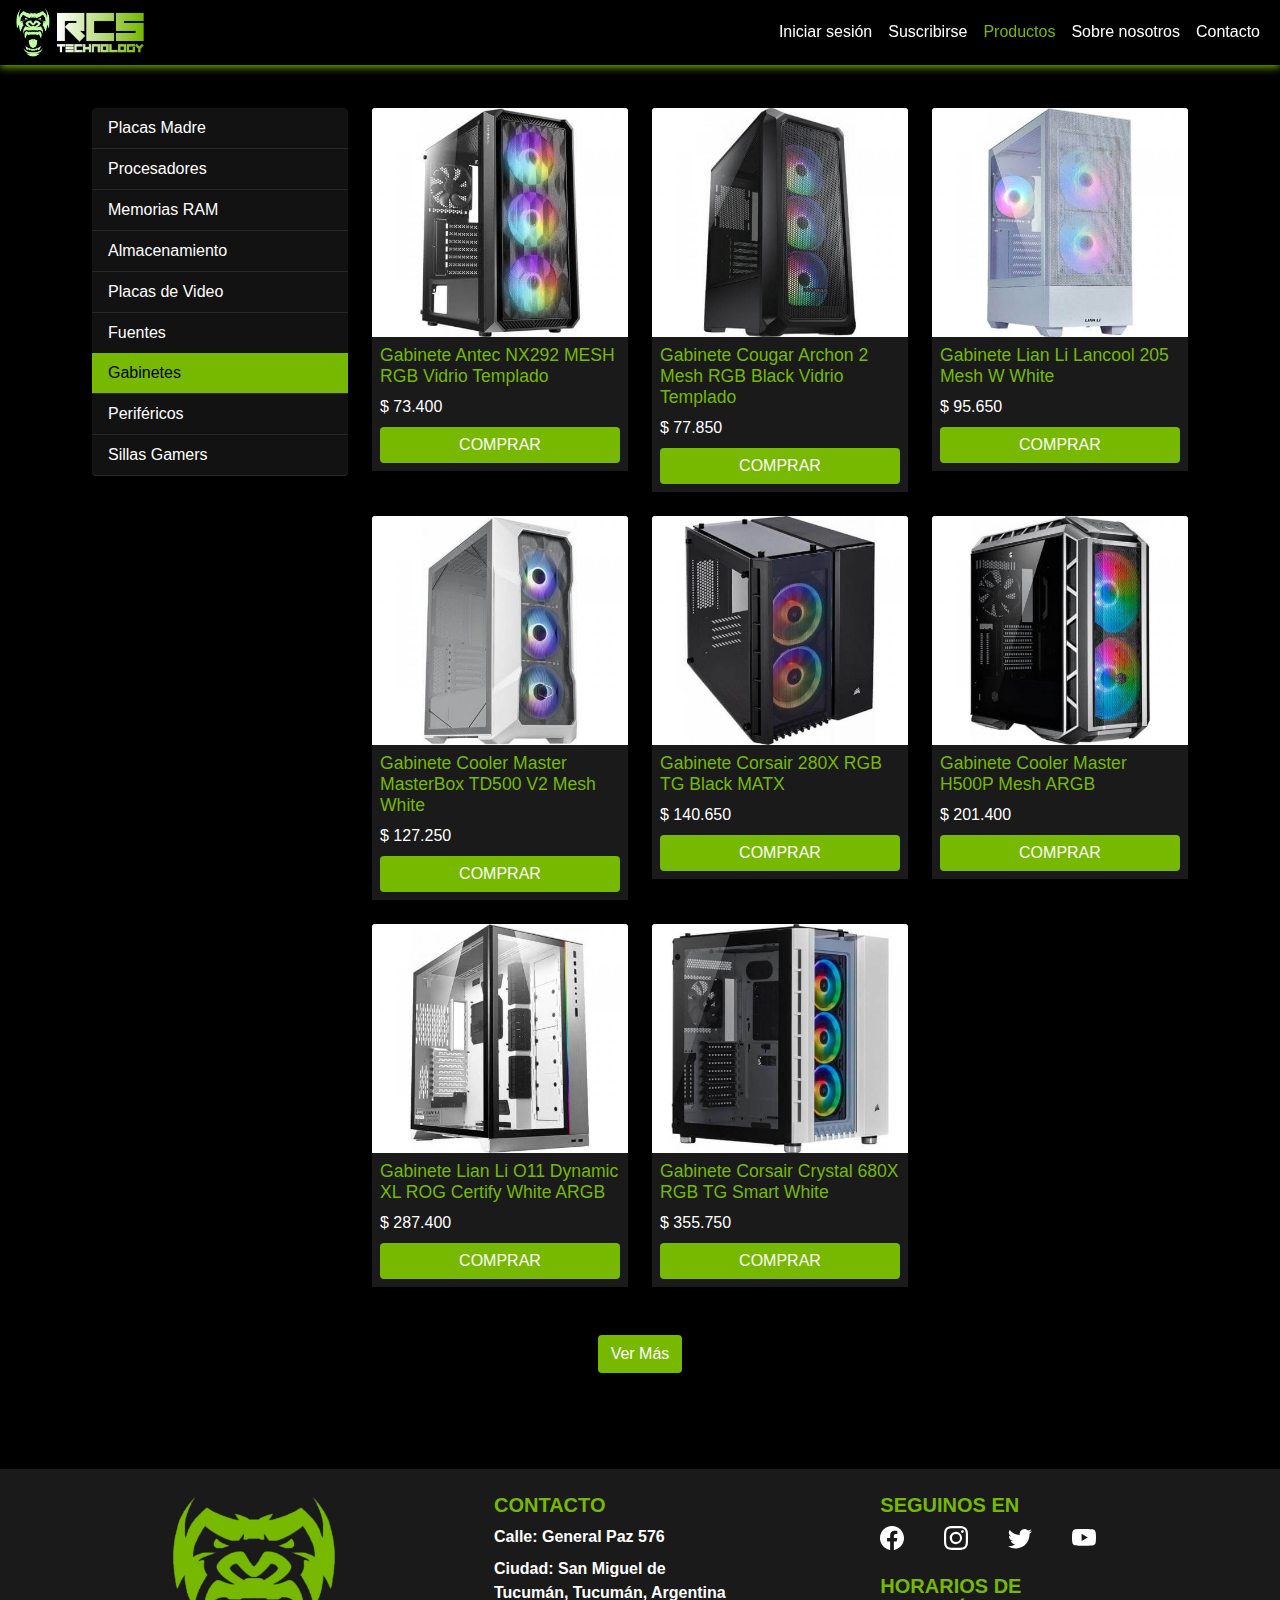
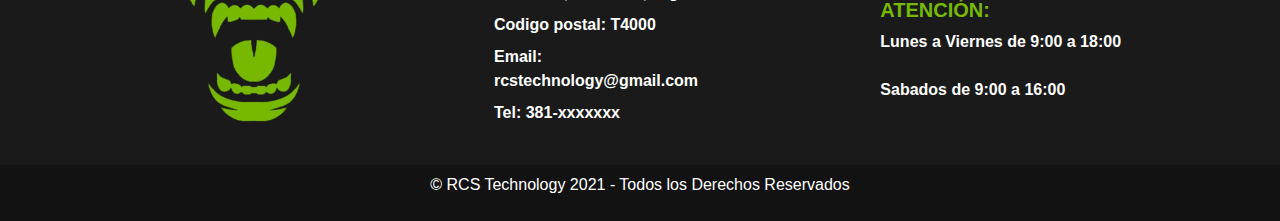
<file: src/pages/categories/categories.html>
<!DOCTYPE html>
<html lang="es">
  <head>
    <meta charset="UTF-8" />
    <meta http-equiv="X-UA-Compatible" content="IE=edge" />
    <meta name="viewport" content="width=device-width, initial-scale=1.0" />
    <title>Productos</title>
    <link rel="stylesheet" href="/bootstrap/bootstrap.min.css" />
    <link rel="stylesheet" href="./categories.css" />
  <body>
        <!-- HEADER -->
        <header>
            <nav class="navbar navbar-expand-lg fixed-top">
                <div class="container-fluid">
                    <a href="../../index.html">
                        <img src="/public/images/headerlogo.png" alt="" width="135" height="50"/>
                    </a>
                    <button
                    class="navbar-toggler"
                    type="button"
                    data-bs-toggle="collapse"
                    data-bs-target="#navbarNav"
                    aria-controls="navbarNav"
                    aria-expanded="false"
                    aria-label="Toggle navigation"
                    >
                    <span></span>
                    <span></span>
                    <span></span>
                    </button>
                    <div
                    class="collapse navbar-collapse justify-content-end"
                    id="navbarNav"
                    >
                        <ul class="navbar-nav text-center">
                            <li class="nav-item">
                                <a class="nav-link" href="../login/login.html">Iniciar sesión</a>
                            </li>
                            <li class="nav-item">
                                <a data-bs-toggle="modal" data-bs-target="#modal_sub" class="nav-link subscribe" href="">Suscribirse</a>
                            </li>
                            <li class="nav-item">
                                <a class="nav-link is-active" href="./pages/categories/categories.html">Productos</a>
                            </li>
                            <li class="nav-item">
                                <a class="nav-link" href="../about-us/about-us.html">Sobre nosotros</a>
                            </li>
                            <li class="nav-item">
                                <a class="nav-link" href="../contact-us/contact-us.html">Contacto</a>
                            </li>
                        </ul>
                    </div>
                </div>
            </nav>
        </header>
    <!-- MODAL -->
        <section class="registro">
          <div class="container-fluid">
            <div
              class="modal fade"
              id="modal_sub"
              tabindex="-1"
              data-bs-backdrop="static"
              data-bs-keyboard="false"
              aria-labelledby="subcripcion"
              aria-hidden="true"
            >
              <div class="modal-dialog">
                <div class="modal-content text-white">
                  <div class="modal-header">
                    <h5 class="modal-title fs-3 fw-bold" id="modal_sub">
                      REGÍSTRO
                    </h5>
                    <button
                      type="button"
                      class="btn-close"
                      data-bs-dismiss="modal"
                      aria-label="Close"
                    ></button>
                  </div>
                  <div class="modal-body fw-bold">
                    <form>
                      <div class="datos d-flex justify-content-between">
                        <label
                          for="recipient-name"
                          class="label-name1 col-form-label"
                          >Apellido<span class="form-span"> * </span
                          ><input
                            type="text"
                            class="form-control"
                            id="recipient-name"
                            placeholder="Apellido"
                            minlength="2"
                            maxlength="30"
                            required
                        /></label>
                        <label for="name" class="label-name2 col-form-label"
                          >Nombre<span class="form-span"> * </span>
                          <div class="form-input">
                          <input
                              type="text"
                              class="input-name form-control"
                              id="name"
                            placeholder="Nombre"
                            minlength="2"
                            maxlength="30"
                            required
                            />
                          </div>
                          </label>
                      </div>
                      <div class="mb-3">
                        <label for="email" class="col-form-label"
                          >Email<span class="form-span"> * </span></label
                        >
                        <input
                          type="email"
                          class="form-control"
                          id="email"
                          placeholder="Ej: 123456@gmail.com"
                          minlength="6"
                          maxlength="45"
                          required
                        />
                      </div>
                      <div class="mb-3">
                        <label for="age" class="col-form-label"
                          >Edad<span class="form-span"> * </span></label
                        >
                        <input
                          type="age"
                          class="form-control"
                          id="age"
                          placeholder="Ingrese su edad"
                          minlength="6"
                          maxlength="45"
                          required
                        />
                      </div>
                      <div class="mb-3">
                        <label for="pasword1" class="col-form-label"
                          >Contraseña<span class="form-span"> * </span></label
                        >
                        <input
                          type="password"
                          class="form-control"
                          id="pasword1"
                          placeholder="Ingrese una contraseña"
                          minlength="6"
                          maxlength="45"
                          required
                        />
                      </div>
                      <div class="mb-3">
                        <label for="pasword2" class="col-form-label"
                          >Repetir Contraseña<span class="form-span">
                            *
                          </span></label
                        >
                        <input
                          type="password"
                          class="form-control"
                          id="pasword2"
                          placeholder="Repita la contraseña"
                          minlength="6"
                          maxlength="45"
                          required
                        />
                      </div>
                      <div class="mb-3">
                        <div class="mb-3 form-check">
                          <input
                            type="checkbox"
                            class="form-check-input"
                            id="exampleCheck1"
                            required
                          />
                          <label class="form-check-label" for="exampleCheck1"
                            >Acepto los términos y condiciones</label
                          >
                        </div>
                        <div class="mb-3 form-check">
                          <input
                            type="checkbox"
                            class="form-check-input"
                            id="exampleCheck2"
                            required
                          />
                          <label class="form-check-label" for="exampleCheck2"
                            >Acepto recibir novedades por mail</label
                          >
                        </div>
                      </div>
                    </form>
                  </div>
                  <div
                    class="
                      boton-footer
                      modal-footer
                      d-flex
                      justify-content-between
                    "
                  >
                    <button
                      type="button"
                      class="btn btn-danger text-white fw-bold mx-3"
                      data-bs-dismiss="modal"
                    >
                      Cerrar
                    </button>
                    <button
                      type="submit"
                      class="boton-sub btn btn-primary fw-bold mx-3"
                    >
                      Subscribirse
                    </button>
                  </div>
                </div>
              </div>
            </div>
          </div>
        </section>
    <!-- MAIN -->
          <section class="categories">
            <div class="dropdown">
                <button class="category-button btn btn-secondary dropdown-toggle m-2" type="button" id="dropdownMenuButton1" data-bs-toggle="dropdown" aria-expanded="false">
                  Dropdown button
                </button>
                <ul class="dropdown-menu" aria-labelledby="dropdownMenuButton1">
                  <li><a class="item list-group-item list-group-item-action px-3 border-0">Placas Madre</a></li>
                  <li><a class="item list-group-item list-group-item-action px-3 border-0">Procesadores</a></li>
                  <li><a class="item list-group-item list-group-item-action px-3 border-0">Memorias RAM</a></li>
                  <li><a class="item list-group-item list-group-item-action px-3 border-0">Almacenamiento</a></li>
                  <li><a class="item list-group-item list-group-item-action px-3 border-0">Placas de Video</a></li>
                  <li><a class="item list-group-item list-group-item-action px-3 border-0">Fuentes</a></li>
                  <li><a class="item list-group-item list-group-item-action px-3 border-0 active">Gabinetes</a></li>
                  <li><a class="item list-group-item list-group-item-action px-3 border-0">Periféricos</a></li>
                  <li><a class="item list-group-item list-group-item-action px-3 border-0">Sillas Gamers</a></li>
                </ul>
              </div>
            <div class="container">
                <div class="row">
                    <div class="col-0 col-md-3">
                        <div class="categories-list list-group list-group-light" id="list-tab" role="tablist">
                            <a class="item list-group-item list-group-item-action px-3 border-0">Placas Madre</a>
                            <a class="item list-group-item list-group-item-action px-3 border-0">Procesadores</a>
                            <a class="item list-group-item list-group-item-action px-3 border-0">Memorias RAM</a>
                            <a class="item list-group-item list-group-item-action px-3 border-0">Almacenamiento</a>
                            <a class="item list-group-item list-group-item-action px-3 border-0">Placas de Video</a>
                            <a class="item list-group-item list-group-item-action px-3 border-0">Fuentes</a>
                            <a class="item list-group-item list-group-item-action px-3 border-0 active">Gabinetes</a>
                            <a class="item list-group-item list-group-item-action px-3 border-0">Periféricos</a>
                            <a class="item list-group-item list-group-item-action px-3 border-0">Sillas Gamers</a>
                        </div>
                    </div>
                    <div class="container col-12 col-md-9">
                            
                        <div class="row row-cols-1 row-cols-sm-2 row-cols-md-3 g-4">
                            <div class="col">
                              <div class="card">
                                <img src="/public/images/products/gab1.jpg" class="card-img-top" alt="...">
                                <div class="card-body">
                                    <div class="title">
                                        <h5 class="card-title">Gabinete Antec NX292 MESH RGB Vidrio Templado</h5>
                                    </div>
                                    <p class="card-text">$ 73.400</p>
                                  <a href="" class="btn btn-success">COMPRAR</a>
                                </div>
                              </div>
                            </div>
                            <div class="col">
                              <div class="card">
                                <img src="/public/images/products/gab4.jpg" class="card-img-top" alt="...">
                                <div class="card-body">
                                    <div class="title">
                                        <h5 class="card-title">Gabinete Cougar Archon 2 Mesh RGB Black Vidrio Templado</h5>
                                    </div>
                                  <p class="card-text">$ 77.850</p>
                                  <a href="" class="btn btn-success">COMPRAR</a>
                                </div>
                              </div>
                            </div>
                            <div class="col">
                              <div class="card">
                                <img src="/public/images/products/gab3.jpg" class="card-img-top" alt="...">
                                <div class="card-body">
                                    <div class="title">
                                        <h5 class="card-title">Gabinete Lian Li Lancool 205 Mesh W White</h5>
                                    </div>
                                  <p class="card-text">$ 95.650</p>
                                  <a href="" class="btn btn-success">COMPRAR</a>
                                </div>
                              </div>
                            </div>
                            <div class="col">
                              <div class="card">
                                <img src="/public/images/products/gab8.jpg" class="card-img-top" alt="...">
                                <div class="card-body">
                                    <div class="title">
                                        <h5 class="card-title">Gabinete Cooler Master MasterBox TD500 V2 Mesh White</h5>
                                    </div>
                                  <p class="card-text">$ 127.250</p>
                                  <a href="" class="btn btn-success">COMPRAR</a>
                                </div>
                              </div>
                            </div>
                            <div class="col">
                                <div class="card">
                                  <img src="/public/images/products/gab7.jpg" class="card-img-top" alt="...">
                                  <div class="card-body">
                                    <div class="title">
                                        <h5 class="card-title">Gabinete Corsair 280X RGB TG Black MATX</h5>
                                    </div>
                                    <p class="card-text">$ 140.650</p>
                                    <a href="" class="btn btn-success">COMPRAR</a>
                                  </div>
                                </div>
                              </div>
                              <div class="col">
                                <div class="card">
                                  <img src="/public/images/products/gab6.jpg" class="card-img-top" alt="...">
                                  <div class="card-body">
                                    <div class="title">
                                        <h5 class="card-title">Gabinete Cooler Master H500P Mesh ARGB</h5>
                                    </div>
                                    <p class="card-text">$ 201.400</p>
                                    <a href="" class="btn btn-success">COMPRAR</a>
                                  </div>
                                </div>
                              </div>
                              <div class="col">
                                <div class="card">
                                  <img src="/public/images/products/gab2.jpg" class="card-img-top" alt="...">
                                  <div class="card-body">
                                    <div class="title">
                                        <h5 class="card-title">Gabinete Lian Li O11 Dynamic XL ROG Certify White ARGB</h5>
                                    </div>
                                    <p class="card-text">$ 287.400</p>
                                    <a href="" class="btn btn-success">COMPRAR</a>
                                  </div>
                                </div>
                              </div>
                              <div class="col">
                                <div class="card">
                                  <img src="/public/images/products/gab5.jpg" class="card-img-top" alt="...">
                                  <div class="card-body">
                                    <div class="title">
                                        <h5 class="card-title">Gabinete Corsair Crystal 680X RGB TG Smart White</h5>
                                    </div>
                                    <p class="card-text">$ 355.750</p>
                                    <a href="" class="btn btn-success">COMPRAR</a>
                                  </div>
                                </div>
                              </div>
                          </div>

                    </div>
                </div>
                <!-- PAGINATOR -->
                <div class="paginator d-flex justify-content-center mt-5">
                    <button class="show-more btn btn-block">Ver Más</button>
                </div>
            </div>
                

          </section>

    <!-- FOOTER -->
        <footer>
            <div class="footer">
                <div class="container mt-5">
                    <div class="bgcontainer text-center text-lg-start text-white">
                        <div class="container p-4">
                            <div class="row d-flex justify-content-around gap-4 contact-info-container">
                                <div class="col-lg-3 col-md-12 footer-image">
                                    <img
                                    src="/public/images/footer.jpg"
                                    height=""
                                    alt=""
                                    />
                                </div>
                                <div class="col-lg-3 col-md-6">
                                <h5 class="text-uppercase fw-bold">Contacto</h5>
                                    <ul class="d-flex flex-column gap-2 list-unstyled contact-info">
                                        <li class="fw-bold">Calle: General Paz 576</li>
                                        <li class="fw-bold">Ciudad: San Miguel de Tucumán, Tucumán, Argentina</li>
                                        <li class="fw-bold">Codigo postal: T4000</li>
                                        <li class="fw-bold">Email: rcstechnology@gmail.com</li>
                                        <li class="fw-bold">Tel: 381-xxxxxxx</li>
                                    </ul>
                                </div>
                                <div class="d-flex flex-column gap-4 col-lg-3 col-md-6">
                                    <div>
                                        <h5 class="text-uppercase fw-bold">Seguinos en</h5>
                                        <div class="social-items">
                                            <a href="#!" class="a-social-item text-white"> 
                                                <svg xmlns="http://www.w3.org/2000/svg" width="24" height="24" fill="currentColor" class="bi bi-facebook" viewBox="0 0 16 16">
                                                    <path d="M16 8.049c0-4.446-3.582-8.05-8-8.05C3.58 0-.002 3.603-.002 8.05c0 4.017 2.926 7.347 6.75 7.951v-5.625h-2.03V8.05H6.75V6.275c0-2.017 1.195-3.131 3.022-3.131.876 0 1.791.157 1.791.157v1.98h-1.009c-.993 0-1.303.621-1.303 1.258v1.51h2.218l-.354 2.326H9.25V16c3.824-.604 6.75-3.934 6.75-7.951z"/>
                                                </svg> 
                                                <i class="fas fa-paw"></i>
                                            </a>
                                            <a href="#!" class="a-social-item text-white">
                                                <svg xmlns="http://www.w3.org/2000/svg" width="24" height="24" fill="currentColor" class="bi bi-instagram" viewBox="0 0 16 16">
                                                    <path d="M8 0C5.829 0 5.556.01 4.703.048 3.85.088 3.269.222 2.76.42a3.917 3.917 0 0 0-1.417.923A3.927 3.927 0 0 0 .42 2.76C.222 3.268.087 3.85.048 4.7.01 5.555 0 5.827 0 8.001c0 2.172.01 2.444.048 3.297.04.852.174 1.433.372 1.942.205.526.478.972.923 1.417.444.445.89.719 1.416.923.51.198 1.09.333 1.942.372C5.555 15.99 5.827 16 8 16s2.444-.01 3.298-.048c.851-.04 1.434-.174 1.943-.372a3.916 3.916 0 0 0 1.416-.923c.445-.445.718-.891.923-1.417.197-.509.332-1.09.372-1.942C15.99 10.445 16 10.173 16 8s-.01-2.445-.048-3.299c-.04-.851-.175-1.433-.372-1.941a3.926 3.926 0 0 0-.923-1.417A3.911 3.911 0 0 0 13.24.42c-.51-.198-1.092-.333-1.943-.372C10.443.01 10.172 0 7.998 0h.003zm-.717 1.442h.718c2.136 0 2.389.007 3.232.046.78.035 1.204.166 1.486.275.373.145.64.319.92.599.28.28.453.546.598.92.11.281.24.705.275 1.485.039.843.047 1.096.047 3.231s-.008 2.389-.047 3.232c-.035.78-.166 1.203-.275 1.485a2.47 2.47 0 0 1-.599.919c-.28.28-.546.453-.92.598-.28.11-.704.24-1.485.276-.843.038-1.096.047-3.232.047s-2.39-.009-3.233-.047c-.78-.036-1.203-.166-1.485-.276a2.478 2.478 0 0 1-.92-.598 2.48 2.48 0 0 1-.6-.92c-.109-.281-.24-.705-.275-1.485-.038-.843-.046-1.096-.046-3.233 0-2.136.008-2.388.046-3.231.036-.78.166-1.204.276-1.486.145-.373.319-.64.599-.92.28-.28.546-.453.92-.598.282-.11.705-.24 1.485-.276.738-.034 1.024-.044 2.515-.045v.002zm4.988 1.328a.96.96 0 1 0 0 1.92.96.96 0 0 0 0-1.92zm-4.27 1.122a4.109 4.109 0 1 0 0 8.217 4.109 4.109 0 0 0 0-8.217zm0 1.441a2.667 2.667 0 1 1 0 5.334 2.667 2.667 0 0 1 0-5.334z"/>
                                                </svg> 
                                                <i class="fas fa-paw"></i>
                                            </a>
                                            <a href="#!" class="a-social-item text-white">
                                                <svg xmlns="http://www.w3.org/2000/svg" width="24" height="24" fill="currentColor" class="bi bi-twitter" viewBox="0 0 16 16">
                                                    <path d="M5.026 15c6.038 0 9.341-5.003 9.341-9.334 0-.14 0-.282-.006-.422A6.685 6.685 0 0 0 16 3.542a6.658 6.658 0 0 1-1.889.518 3.301 3.301 0 0 0 1.447-1.817 6.533 6.533 0 0 1-2.087.793A3.286 3.286 0 0 0 7.875 6.03a9.325 9.325 0 0 1-6.767-3.429 3.289 3.289 0 0 0 1.018 4.382A3.323 3.323 0 0 1 .64 6.575v.045a3.288 3.288 0 0 0 2.632 3.218 3.203 3.203 0 0 1-.865.115 3.23 3.23 0 0 1-.614-.057 3.283 3.283 0 0 0 3.067 2.277A6.588 6.588 0 0 1 .78 13.58a6.32 6.32 0 0 1-.78-.045A9.344 9.344 0 0 0 5.026 15z"/>
                                                </svg> 
                                                <i class="fas fa-paw"></i>
                                            </a>
                                            <a href="#!" class="a-social-item text-white">
                                                <svg xmlns="http://www.w3.org/2000/svg" width="24" height="24" fill="currentColor" class="bi bi-youtube" viewBox="0 0 16 16">
                                                    <path d="M8.051 1.999h.089c.822.003 4.987.033 6.11.335a2.01 2.01 0 0 1 1.415 1.42c.101.38.172.883.22 1.402l.01.104.022.26.008.104c.065.914.073 1.77.074 1.957v.075c-.001.194-.01 1.108-.082 2.06l-.008.105-.009.104c-.05.572-.124 1.14-.235 1.558a2.007 2.007 0 0 1-1.415 1.42c-1.16.312-5.569.334-6.18.335h-.142c-.309 0-1.587-.006-2.927-.052l-.17-.006-.087-.004-.171-.007-.171-.007c-1.11-.049-2.167-.128-2.654-.26a2.007 2.007 0 0 1-1.415-1.419c-.111-.417-.185-.986-.235-1.558L.09 9.82l-.008-.104A31.4 31.4 0 0 1 0 7.68v-.123c.002-.215.01-.958.064-1.778l.007-.103.003-.052.008-.104.022-.26.01-.104c.048-.519.119-1.023.22-1.402a2.007 2.007 0 0 1 1.415-1.42c.487-.13 1.544-.21 2.654-.26l.17-.007.172-.006.086-.003.171-.007A99.788 99.788 0 0 1 7.858 2h.193zM6.4 5.209v4.818l4.157-2.408L6.4 5.209z"/>
                                                </svg>
                                                <i class="fas fa-paw"></i>
                                            </a>
                                        </div>
                                    </div>
                                    <div>
                                        <h5 class="text-uppercase fw-bold">Horarios de atención:</h5>
                                        <div class="d-flex flex-column gap-2">
                                            <p class="fw-bold">Lunes a Viernes de 9:00 a 18:00</p>
                                            <p class="fw-bold">Sabados de 9:00 a 16:00</p>
                                        </div>
                                    </div>
                                </div>
                            </div>
                        </div>
                    </div>
                </div>
            </div>
            <div class="footercopyrigh text-center text-white  p-2 ">
                <p>© RCS Technology 2021 - Todos los Derechos Reservados</p>                  
            </div>
        </footer>
    <script src="/bootstrap/bootstrap.bundle.min.js"></script>
  </body>
</html>
</file>
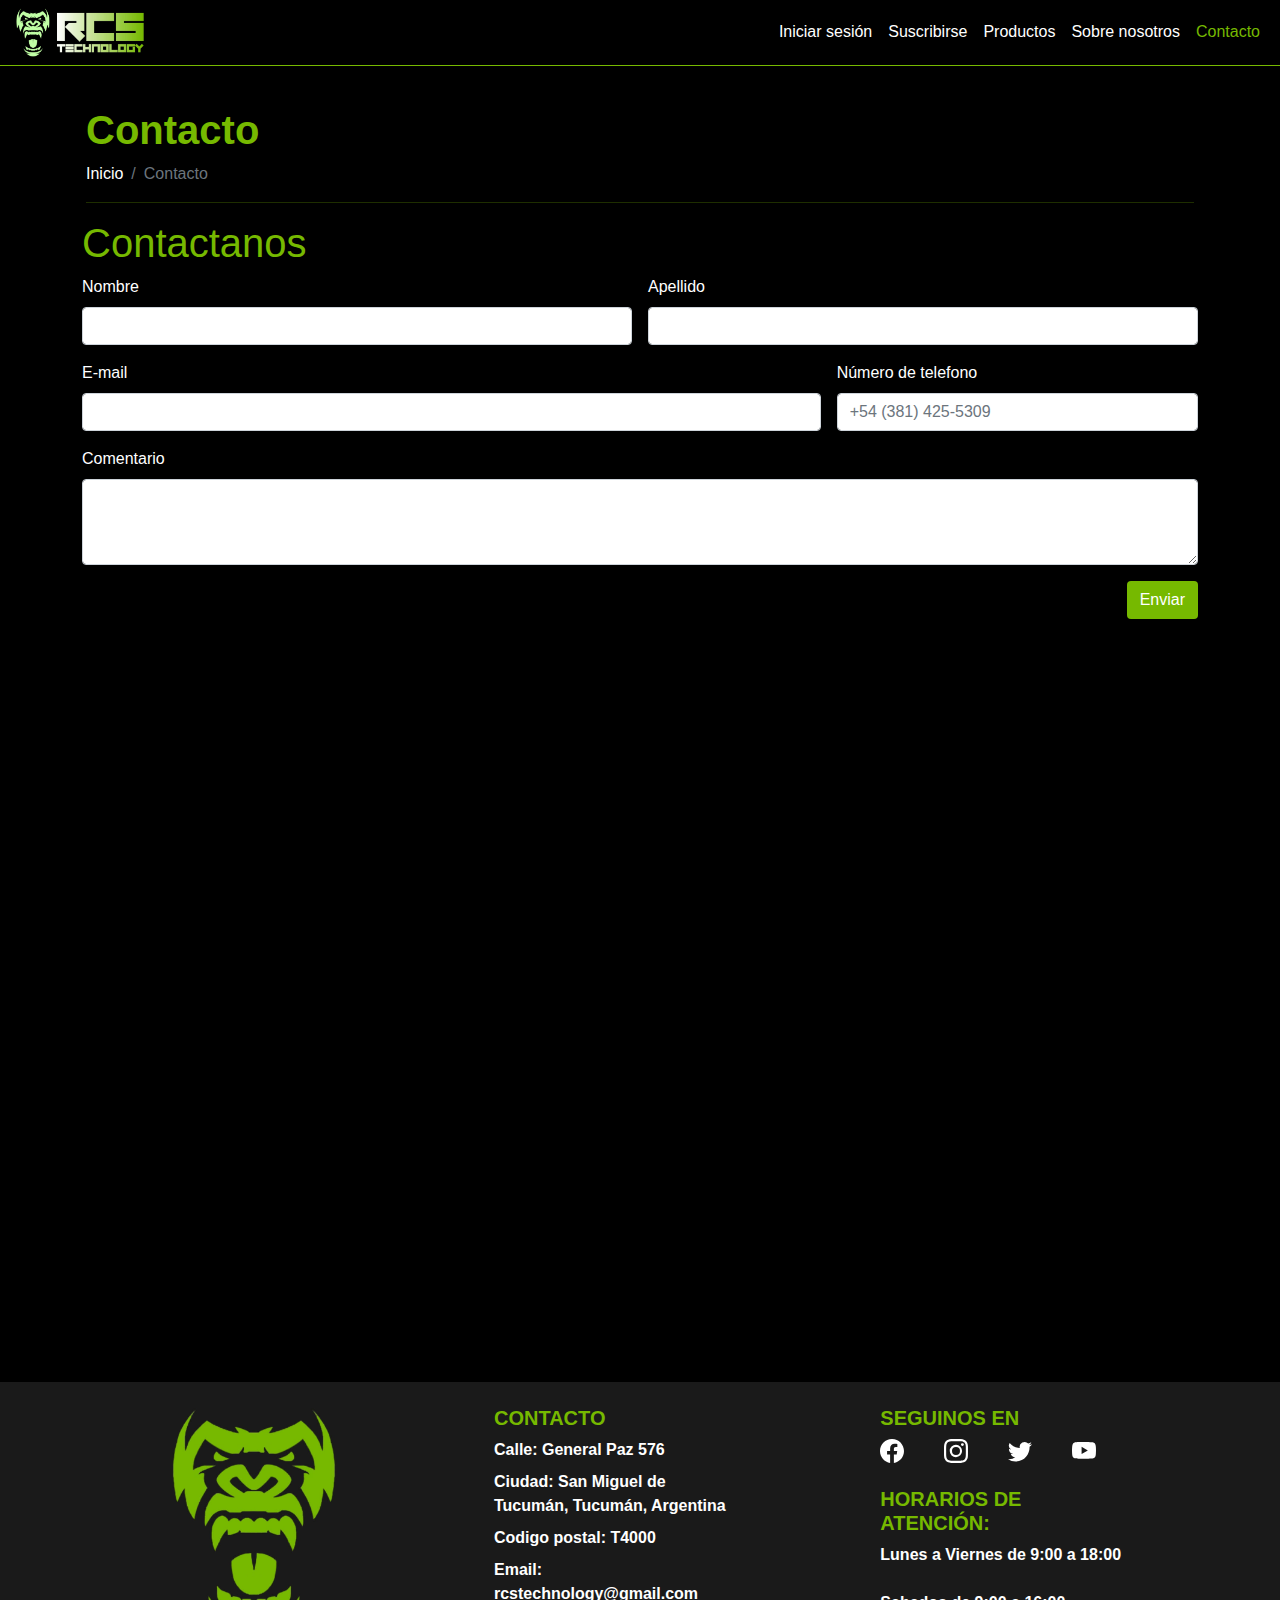
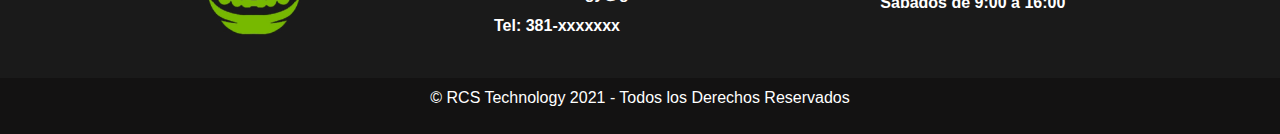
<file: src/pages/contact-us/contact-us.html>
<!DOCTYPE html>
<html lang="es">
  <head>
    <!-- Required meta tags -->
    <meta charset="UTF-8" />
    <meta http-equiv="X-UA-Compatible" content="IE=edge" />
    <meta name="viewport" content="width=device-width, initial-scale=1" />
        <link rel="stylesheet" href="/bootstrap/bootstrap.min.css" />
    <link rel="stylesheet" href="./contact-us.css" />
    <title>Contacto</title>
  </head>
  <body>
    <!--HEADER-->
    <header>
        <nav class="navbar navbar-expand-lg fixed-top">
          <div class="container-fluid">
            <a href="../../index.html">
                <img src="/public/images/headerlogo.png" alt="" width="135" height="50"/>
            </a>
            <button
              class="navbar-toggler"
              type="button"
              data-bs-toggle="collapse"
              data-bs-target="#navbarNav"
              aria-controls="navbarNav"
              aria-expanded="false"
              aria-label="Toggle navigation"
            >
              <span></span>
              <span></span>
              <span></span>
            </button>
            <div
              class="collapse navbar-collapse justify-content-end"
              id="navbarNav"
            >
              <ul class="navbar-nav text-center">
                <li class="nav-item">
                  <a class="nav-link" href="../login/login.html">Iniciar sesión</a>
                </li>
                <li class="nav-item">
                  <a data-bs-toggle="modal" data-bs-target="#modal_sub" class="nav-link subscribe" href="">Suscribirse</a>
                </li>
                <li class="nav-item">
                  <a class="nav-link" href="../categories/categories.html">Productos</a>
                </li>
                <li class="nav-item">
                  <a class="nav-link" href="../about-us/about-us.html">Sobre nosotros</a>
                </li>
                <li class="nav-item">
                  <a class="nav-link is-active" href="../contact-us/contact-us.html">Contacto</a>
                </li>
              </ul>
            </div>
          </div>
        </nav>
        <!-- MODAL -->
        <section class="registro">
          <div class="container-fluid">
            <div
              class="modal fade"
              id="modal_sub"
              tabindex="-1"
              data-bs-backdrop="static"
              data-bs-keyboard="false"
              aria-labelledby="subcripcion"
              aria-hidden="true"
            >
              <div class="modal-dialog">
                <div class="modal-content text-white">
                  <div class="modal-header">
                    <h5 class="modal-title fs-3 fw-bold" id="modal_sub">
                      REGÍSTRO
                    </h5>
                    <button
                      type="button"
                      class="btn-close"
                      data-bs-dismiss="modal"
                      aria-label="Close"
                    ></button>
                  </div>
                  <div class="modal-body fw-bold">
                    <form>
                      <div class="datos d-flex justify-content-between">
                        <label
                          for="recipient-name"
                          class="label-name1 col-form-label"
                          >Apellido<span class="form-span"> * </span
                          ><input
                            type="text"
                            class="form-control"
                            id="recipient-name"
                            placeholder="Apellido"
                            minlength="2"
                            maxlength="30"
                            required
                        /></label>
                        <label for="name" class="label-name2 col-form-label"
                          >Nombre<span class="form-span"> * </span>
                          <div class="form-input">
                           <input
                              type="text"
                              class="input-name form-control"
                              id="name"
                             placeholder="Nombre"
                             minlength="2"
                             maxlength="30"
                             required
                            />
                          </div>
                          </label>
                      </div>
                      <div class="mb-3">
                        <label for="email" class="col-form-label"
                          >Email<span class="form-span"> * </span></label
                        >
                        <input
                          type="email"
                          class="form-control"
                          id="email"
                          placeholder="Ej: 123456@gmail.com"
                          minlength="6"
                          maxlength="45"
                          required
                        />
                      </div>
                      <div class="mb-3">
                        <label for="age" class="col-form-label"
                          >Edad<span class="form-span"> * </span></label
                        >
                        <input
                          type="age"
                          class="form-control"
                          id="age"
                          placeholder="Ingrese su edad"
                          minlength="6"
                          maxlength="45"
                          required
                        />
                      </div>
                      <div class="mb-3">
                        <label for="pasword1" class="col-form-label"
                          >Contraseña<span class="form-span"> * </span></label
                        >
                        <input
                          type="password"
                          class="form-control"
                          id="pasword1"
                          placeholder="Ingrese una contraseña"
                          minlength="6"
                          maxlength="45"
                          required
                        />
                      </div>
                      <div class="mb-3">
                        <label for="pasword2" class="col-form-label"
                          >Repetir Contraseña<span class="form-span">
                            *
                          </span></label
                        >
                        <input
                          type="password"
                          class="form-control"
                          id="pasword2"
                          placeholder="Repita la contraseña"
                          minlength="6"
                          maxlength="45"
                          required
                        />
                      </div>
                      <div class="mb-3">
                        <div class="mb-3 form-check">
                          <input
                            type="checkbox"
                            class="form-check-input"
                            id="exampleCheck1"
                            required
                          />
                          <label class="form-check-label" for="exampleCheck1"
                            >Acepto los términos y condiciones</label
                          >
                        </div>
                        <div class="mb-3 form-check">
                          <input
                            type="checkbox"
                            class="form-check-input"
                            id="exampleCheck2"
                            required
                          />
                          <label class="form-check-label" for="exampleCheck2"
                            >Acepto recibir novedades por mail</label
                          >
                        </div>
                      </div>
                    </form>
                  </div>
                  <div
                    class="
                      boton-footer
                      modal-footer
                      d-flex
                      justify-content-between
                    "
                  >
                    <button
                      type="button"
                      class="btn btn-danger text-white fw-bold mx-3"
                      data-bs-dismiss="modal"
                    >
                      Cerrar
                    </button>
                    <button
                      type="submit"
                      class="boton-sub btn btn-primary fw-bold mx-3"
                    >
                      Subscribirse
                    </button>
                  </div>
                </div>
              </div>
            </div>
          </div>
        </section>
      </header>
      <!-- MAIN -->
      <main>
              <section class="section-color">
          <div class="container p-1 p-sm-3">
            <div class="row">
              <div class="col-12">
                <h2>Contacto</h2>
                <ol class="breadcrumb">
                  <li class="breadcrumb-item"><a href="/index.html" class="text-decoration-none">Inicio</a></li>
                  <li class="breadcrumb-item active">Contacto</a></li>
                </ol>
                <hr>
              </div>
            </div>
          </div>
        </section>
        <div class="container">
        <h1>Contactanos</h1>
        <form class="row g-3">
          <div class="col-md-6">
            <label for="firstName" class="form-label color-texts">Nombre</label>
            <input type="text" class="form-control" id="firstName" required />
          </div>
          <div class="col-md-6">
            <label for="lastName" class="form-label color-texts">Apellido</label>
            <input type="text" class="form-control" id="lastName" required />
          </div>
          <div class="col-md-8">
            <label for="emailInfo" class="form-label color-texts">E-mail</label>
              <input type="email" class="form-control" id="emailInfo" required />
          </div>
            <div class="col-md-4">
              <label for="phoneNumber" class="form-label color-texts"
                >Número de telefono</label
              >
              <input
              type="text"
              class="form-control"
                id="phoneNumber"
                placeholder="+54 (381) 425-5309"
              />
          </div>
            <div class="col-md-12">
            <label for="comments" class="form-label color-texts"
                >Comentario</label
            >
              <textarea
              class="form-control"
                id="comments"
                rows="3"
                maxlength="500"
                minlength="30"
                required
            ></textarea>
          </div>
            <div class="d-flex justify-content-end">
              <button type="submit" class="submit-btn btn text-white">Enviar</button>
            </div>
        </form>
      </div>
      <div class="container d-flex justify-content-center">
      <div class="mt-5 text-center">     
      <iframe            
            class="align-item-center col-xs-12"
            id="gmap_canvas"
            src="https://maps.google.com/maps?q=general%20paz%20576,%20argentina%20tucuman%20&t=&z=15&ie=UTF8&iwloc=&output=embed"
            frameborder="0"
            scrolling="no"
            marginheight="0"
            marginwidth="0"
            ></iframe>
            </div>
            </div>
      </main>
    <!-- FOOTER -->
    <footer>
      <div class="footer">
      <div class="container mt-5">
        <div class="bgcontainer text-center text-lg-start text-white">
          <div class="container p-4">
            <div class="row d-flex justify-content-around gap-4 contact-info-container">
              <div class="col-lg-3 col-md-12 footer-image">
                  <img
                    src="/public/images/footer.jpg"
                    height=""
                    alt=""
                  />
              </div>
              <div class="col-lg-3 col-md-6">
                <h5 class="text-uppercase fw-bold">Contacto</h5>
                <ul class="d-flex flex-column gap-2 list-unstyled contact-info">
                  <li class="fw-bold">
                    Calle: General Paz 576
                  </li>
                  <li class="fw-bold">
                    Ciudad: San Miguel de Tucumán, Tucumán, Argentina
                  </li>
                  <li class="fw-bold">
                    Codigo postal: T4000
                  </li>
                  <li class="fw-bold">
                    Email: rcstechnology@gmail.com
                  </li>
                  <li class="fw-bold">
                    Tel: 381-xxxxxxx
                  </li>
                  </li>
                </ul>
              </div>
              <div class="d-flex flex-column gap-4 col-lg-3 col-md-6">
                  <div>
                      <h5 class="text-uppercase fw-bold">Seguinos en</h5>
                      <div class="social-items">
                        <a href="#!" class="a-social-item text-white"
                            > <svg xmlns="http://www.w3.org/2000/svg" width="24" height="24" fill="currentColor" class="bi bi-facebook" viewBox="0 0 16 16">
                            <path d="M16 8.049c0-4.446-3.582-8.05-8-8.05C3.58 0-.002 3.603-.002 8.05c0 4.017 2.926 7.347 6.75 7.951v-5.625h-2.03V8.05H6.75V6.275c0-2.017 1.195-3.131 3.022-3.131.876 0 1.791.157 1.791.157v1.98h-1.009c-.993 0-1.303.621-1.303 1.258v1.51h2.218l-.354 2.326H9.25V16c3.824-.604 6.75-3.934 6.75-7.951z"/>
                            </svg> <i class="fas fa-paw"></i></a>
                          <a href="#!" class="a-social-item text-white"
                            > <svg xmlns="http://www.w3.org/2000/svg" width="24" height="24" fill="currentColor" class="bi bi-instagram" viewBox="0 0 16 16">
                            <path d="M8 0C5.829 0 5.556.01 4.703.048 3.85.088 3.269.222 2.76.42a3.917 3.917 0 0 0-1.417.923A3.927 3.927 0 0 0 .42 2.76C.222 3.268.087 3.85.048 4.7.01 5.555 0 5.827 0 8.001c0 2.172.01 2.444.048 3.297.04.852.174 1.433.372 1.942.205.526.478.972.923 1.417.444.445.89.719 1.416.923.51.198 1.09.333 1.942.372C5.555 15.99 5.827 16 8 16s2.444-.01 3.298-.048c.851-.04 1.434-.174 1.943-.372a3.916 3.916 0 0 0 1.416-.923c.445-.445.718-.891.923-1.417.197-.509.332-1.09.372-1.942C15.99 10.445 16 10.173 16 8s-.01-2.445-.048-3.299c-.04-.851-.175-1.433-.372-1.941a3.926 3.926 0 0 0-.923-1.417A3.911 3.911 0 0 0 13.24.42c-.51-.198-1.092-.333-1.943-.372C10.443.01 10.172 0 7.998 0h.003zm-.717 1.442h.718c2.136 0 2.389.007 3.232.046.78.035 1.204.166 1.486.275.373.145.64.319.92.599.28.28.453.546.598.92.11.281.24.705.275 1.485.039.843.047 1.096.047 3.231s-.008 2.389-.047 3.232c-.035.78-.166 1.203-.275 1.485a2.47 2.47 0 0 1-.599.919c-.28.28-.546.453-.92.598-.28.11-.704.24-1.485.276-.843.038-1.096.047-3.232.047s-2.39-.009-3.233-.047c-.78-.036-1.203-.166-1.485-.276a2.478 2.478 0 0 1-.92-.598 2.48 2.48 0 0 1-.6-.92c-.109-.281-.24-.705-.275-1.485-.038-.843-.046-1.096-.046-3.233 0-2.136.008-2.388.046-3.231.036-.78.166-1.204.276-1.486.145-.373.319-.64.599-.92.28-.28.546-.453.92-.598.282-.11.705-.24 1.485-.276.738-.034 1.024-.044 2.515-.045v.002zm4.988 1.328a.96.96 0 1 0 0 1.92.96.96 0 0 0 0-1.92zm-4.27 1.122a4.109 4.109 0 1 0 0 8.217 4.109 4.109 0 0 0 0-8.217zm0 1.441a2.667 2.667 0 1 1 0 5.334 2.667 2.667 0 0 1 0-5.334z"/>
                              </svg> <i class="fas fa-paw"></i></a>
                          <a href="#!" class="a-social-item text-white"
                            > <svg xmlns="http://www.w3.org/2000/svg" width="24" height="24" fill="currentColor" class="bi bi-twitter" viewBox="0 0 16 16">
                            <path d="M5.026 15c6.038 0 9.341-5.003 9.341-9.334 0-.14 0-.282-.006-.422A6.685 6.685 0 0 0 16 3.542a6.658 6.658 0 0 1-1.889.518 3.301 3.301 0 0 0 1.447-1.817 6.533 6.533 0 0 1-2.087.793A3.286 3.286 0 0 0 7.875 6.03a9.325 9.325 0 0 1-6.767-3.429 3.289 3.289 0 0 0 1.018 4.382A3.323 3.323 0 0 1 .64 6.575v.045a3.288 3.288 0 0 0 2.632 3.218 3.203 3.203 0 0 1-.865.115 3.23 3.23 0 0 1-.614-.057 3.283 3.283 0 0 0 3.067 2.277A6.588 6.588 0 0 1 .78 13.58a6.32 6.32 0 0 1-.78-.045A9.344 9.344 0 0 0 5.026 15z"/>
                            </svg> <i class="fas fa-paw"></i></a>
                          <a href="#!" class="a-social-item text-white"
                            > <svg xmlns="http://www.w3.org/2000/svg" width="24" height="24" fill="currentColor" class="bi bi-youtube" viewBox="0 0 16 16">
                            <path d="M8.051 1.999h.089c.822.003 4.987.033 6.11.335a2.01 2.01 0 0 1 1.415 1.42c.101.38.172.883.22 1.402l.01.104.022.26.008.104c.065.914.073 1.77.074 1.957v.075c-.001.194-.01 1.108-.082 2.06l-.008.105-.009.104c-.05.572-.124 1.14-.235 1.558a2.007 2.007 0 0 1-1.415 1.42c-1.16.312-5.569.334-6.18.335h-.142c-.309 0-1.587-.006-2.927-.052l-.17-.006-.087-.004-.171-.007-.171-.007c-1.11-.049-2.167-.128-2.654-.26a2.007 2.007 0 0 1-1.415-1.419c-.111-.417-.185-.986-.235-1.558L.09 9.82l-.008-.104A31.4 31.4 0 0 1 0 7.68v-.123c.002-.215.01-.958.064-1.778l.007-.103.003-.052.008-.104.022-.26.01-.104c.048-.519.119-1.023.22-1.402a2.007 2.007 0 0 1 1.415-1.42c.487-.13 1.544-.21 2.654-.26l.17-.007.172-.006.086-.003.171-.007A99.788 99.788 0 0 1 7.858 2h.193zM6.4 5.209v4.818l4.157-2.408L6.4 5.209z"/>
                            </svg> <i class="fas fa-paw"></i></a>
                    </div>
                  </div>
              <div>
                  <h5 class="text-uppercase fw-bold">Horarios de atención:</h5>
                  <div class="d-flex flex-column gap-2">
                      <p class="fw-bold">Lunes a Viernes de 9:00 a 18:00</p>
                      <p class="fw-bold">Sabados de 9:00 a 16:00</p>
                  </div>
              </div>
              </div>
            </div>
          </div>
        </div>
      </div>
      </div>
      <div class="footercopyrigh text-center text-white  p-2 ">
          <p>© RCS Technology 2021 - Todos los Derechos Reservados</p>                  
      </div>
      </footer>
    <script src="/bootstrap/bootstrap.bundle.min.js"></script>
  </body>
</html>
</file>
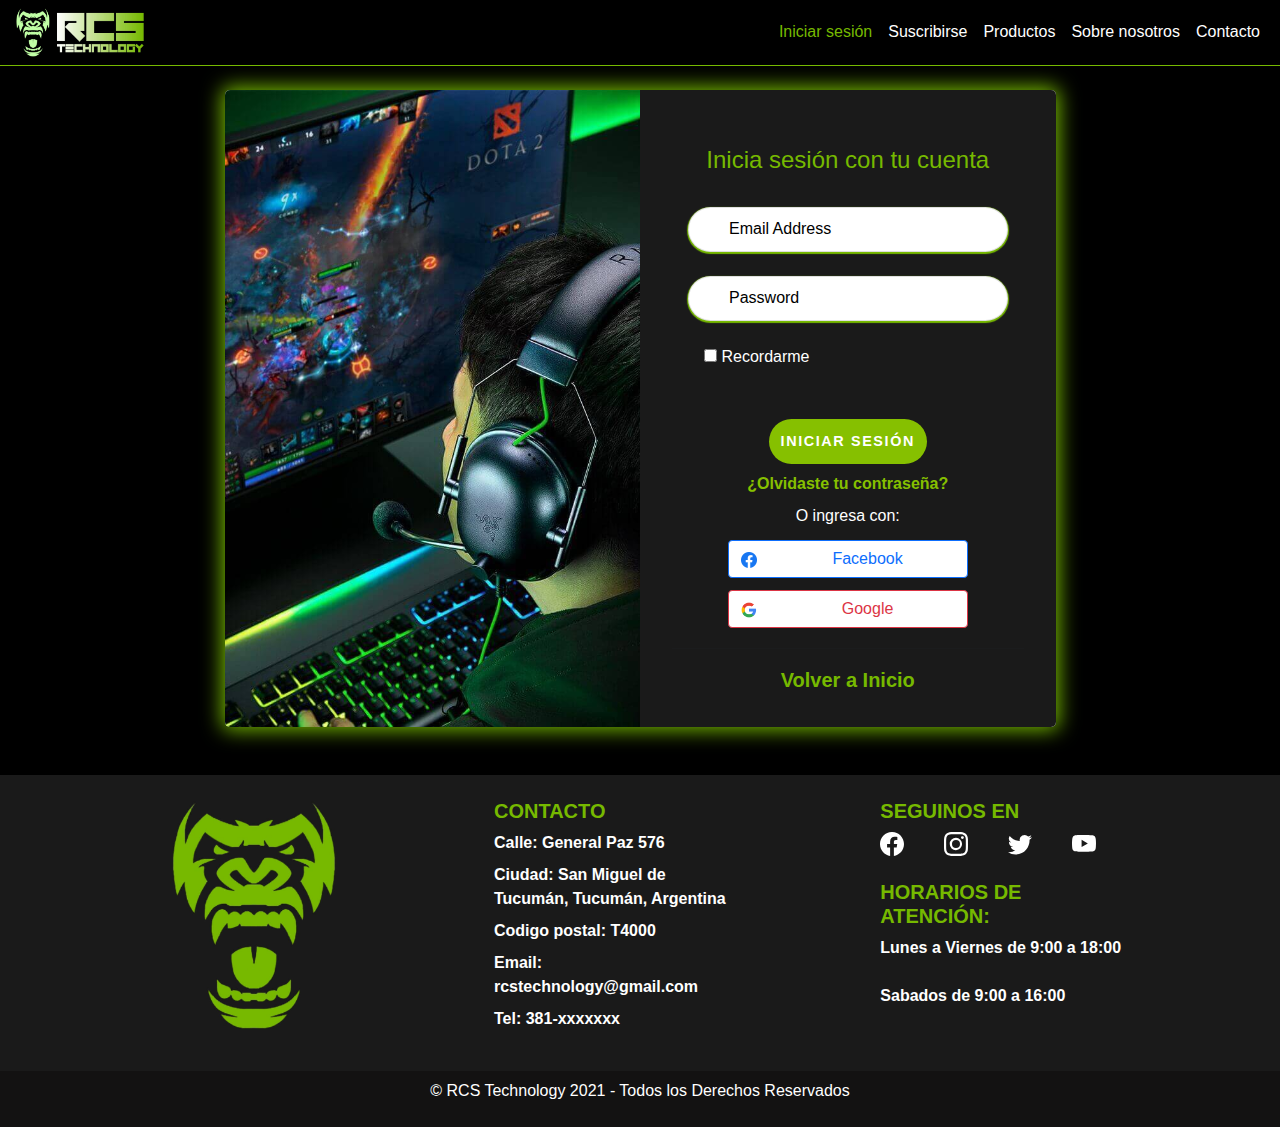
<file: src/pages/login/login.html>
<!DOCTYPE html>
<html lang="es">
  <head>
    <!-- Required meta tags -->
    <meta charset="UTF-8" />
    <meta http-equiv="X-UA-Compatible" content="IE=edge" />
    <meta name="viewport" content="width=device-width, initial-scale=1" />
        <link rel="stylesheet" href="/bootstrap/bootstrap.min.css" />
    <link rel="stylesheet" href="./login.css" />
    <title>Iniciar Sesión</title>
  </head>
  <body>
    <!--HEADER-->
    <header>
        <nav class="navbar navbar-expand-lg fixed-top">
          <div class="container-fluid">
            <a href="/src/index.html">
                <img src="/public/images/headerlogo.png" alt="" width="135" height="50"/>
            </a>
            <button
              class="navbar-toggler"
              type="button"
              data-bs-toggle="collapse"
              data-bs-target="#navbarNav"
              aria-controls="navbarNav"
              aria-expanded="false"
              aria-label="Toggle navigation"
            >
              <span></span>
              <span></span>
              <span></span>
            </button>
            <div
              class="collapse navbar-collapse justify-content-end"
              id="navbarNav"
            >
              <ul class="navbar-nav text-center">
                <li class="nav-item">
                  <a class="nav-link is-active" href="">Iniciar sesión</a>
                </li>
                <li class="nav-item">
                  <a data-bs-toggle="modal" data-bs-target="#modal_sub" class="nav-link subscribe" href="">Suscribirse</a>
                </li>
                <li class="nav-item">
                  <a class="nav-link" href="../categories/categories.html">Productos</a>
                </li>
                <li class="nav-item">
                  <a class="nav-link" href="/src/pages/about-us/about-us.html">Sobre nosotros</a>
                </li>
                <li class="nav-item">
                  <a class="nav-link" href="/src/pages/contact-us/contact-us.html">Contacto</a>
                </li>
              </ul>
            </div>
          </div>
        </nav>
        <section class="registro">
          <div class="container-fluid">
            <div
              class="modal fade"
              id="modal_sub"
              tabindex="-1"
              data-bs-backdrop="static"
              data-bs-keyboard="false"
              aria-labelledby="subcripcion"
              aria-hidden="true"
            >
              <div class="modal-dialog">
                <div class="modal-content register-form text-white">
                  <div class="modal-header">
                    <h5 class="modal-title register-modal-title fs-3 fw-bold" id="modal_sub">
                      REGÍSTRO
                    </h5>
                    <button
                      type="button"
                      class="btn-close"
                      data-bs-dismiss="modal"
                      aria-label="Close"
                    ></button>
                  </div>
                  <div class="modal-body register-modal-body fw-bold">
                    <form>
                      <div class="datos d-flex justify-content-between">
                        <label
                          for="recipient-name"
                          class="label-name1 col-form-label"
                          >Apellido<span class="form-span"> * </span
                          ><input
                            type="text"
                            class="form-control"
                            id="recipient-name"
                            placeholder="Apellido"
                            minlength="2"
                            maxlength="30"
                            required
                        /></label>
                        <label for="name" class="label-name2 col-form-label"
                          >Nombre<span class="form-span"> * </span>
                           <input
                              type="text"
                              class="input-name form-control"
                              id="name"
                             placeholder="Nombre"
                             minlength="2"
                             maxlength="30"
                             required
                            />
                          </label>
                      </div>
                      <div class="mb-3">
                        <label for="email" class="col-form-label"
                          >Email<span class="form-span"> * </span></label
                        >
                        <input
                          type="email"
                          class="form-control"
                          id="email"
                          placeholder="Ej: 123456@gmail.com"
                          minlength="6"
                          maxlength="45"
                          required
                        />
                      </div>
                      <div class="mb-3">
                        <label for="age" class="col-form-label"
                          >Edad<span class="form-span"> * </span></label
                        >
                        <input
                          type="age"
                          class="form-control"
                          id="age"
                          placeholder="Ingrese su edad"
                          minlength="6"
                          maxlength="45"
                          required
                        />
                      </div>
                      <div class="mb-3">
                        <label for="pasword1" class="col-form-label"
                          >Contraseña<span class="form-span"> * </span></label
                        >
                        <input
                          type="password"
                          class="form-control"
                          id="pasword1"
                          placeholder="Ingrese una contraseña"
                          minlength="6"
                          maxlength="45"
                          required
                        />
                      </div>
                      <div class="mb-3">
                        <label for="pasword2" class="col-form-label"
                          >Repetir Contraseña<span class="form-span">
                            *
                          </span></label
                        >
                        <input
                          type="password"
                          class="form-control"
                          id="pasword2"
                          placeholder="Repita la contraseña"
                          minlength="6"
                          maxlength="45"
                          required
                        />
                      </div>
                      <div class="mb-3">
                        <div class="mb-3 form-check">
                          <input
                            type="checkbox"
                            class="form-check-input"
                            id="exampleCheck1"
                            required
                          />
                          <label class="form-check-label" for="exampleCheck1"
                            >Acepto los términos y condiciones</label
                          >
                        </div>
                        <div class="mb-3 form-check">
                          <input
                            type="checkbox"
                            class="form-check-input"
                            id="exampleCheck2"
                            required
                          />
                          <label class="form-check-label" for="exampleCheck2"
                            >Acepto recibir novedades por mail</label
                          >
                        </div>
                      </div>
                    </form>
                  </div>
                  <div
                    class="
                      boton-footer
                      modal-footer
                      d-flex
                      justify-content-between
                    "
                  >
                    <button
                      type="button"
                      class="btn btn-danger text-white fw-bold mx-3"
                      data-bs-dismiss="modal"
                    >
                      Cerrar
                    </button>
                    <button
                      type="submit"
                      class="boton-sub btn btn-primary fw-bold mx-3"
                    >
                      Subscribirse
                    </button>
                  </div>
                </div>
              </div>
            </div>
          </div>
        </section>
      </header>
      <!-- MAIN -->
      <main>
          <div class="container my-5">
              <div class="row px-3">
                  <div class="col-lg-10 col-xl-9 card flex-row mx-auto px-0">
                      <div class="img-left d-none d-md-flex"></div>        
                      <div class="card-body">
                          <h4 class="title text-center mt-4">Inicia sesión con tu cuenta</h4>
                          <form class="form-box px-3">
                              <div class="d-flex flex-column gap-4">
                                  <div class="form-input">
                                      <input
                                          type="email"
                                          placeholder="Email Address"
                                          tabindex="10"
                                          maxlength="45"
                                          minlength="6"
                                          required
                                      />
                                  </div>
                                  <div class="form-input">
                                      <input
                                          type="password"
                                          placeholder="Password"
                                          maxlength="30"
                                          minlength="8"
                                          required
                                      />
                                  </div>
                                  <div class="input-field">
                                      <p>
                                      <label>
                                          <input type="checkbox" class="ms-3 filled-in"/>
                                          <span>Recordarme</span>
                                      </label>
                                      </p>
                                  </div>
                              </div>

                              <div class="d-flex flex-column align-items-center gap-2 mt-4">
                                  <button type="submit" class="btn btn-block text-uppercase">
                                      Iniciar sesión
                                  </button>    

                                  <div class="modal-recupero text-center">
                                      <a data-bs-target="#staticBackdrop" data-bs-toggle="modal" href="" class="forget-link"> ¿Olvidaste tu contraseña? </a>
                                  </div>
      
                                  <div class="d-flex flex-column gap-1 buttons-container text-center w-75">
                                      <p class="pb-1 m-0">O ingresa con:</p>
                                      <button class="btn btn-facebook btn-outline-primary w-100 my-1">
                                          <div class="row d-flex align-items-center">
                                              <div class="col-2 d-none d-md-block">
                                                  <img src="/public/images/login/facebook1.png" alt="" width="32">
                                              </div>
                                              <div class="col-12 col-md-10 text-center">Facebook</div>
                                          </div>
                                      </button>
                                      <button class="btn btn-google btn-outline-danger w-100 my-1">
                                          <div class="row align-items-center">
                                              <div class="col-2 d-none d-md-block">
                                                  <img src="/public/images/login/googlecirculo1.png" alt="" width="32">
                                              </div>
                                              <div class="col-12 col-md-10 text-center">Google</div>
                                          </div>
                                      </button>
                                  </div>
                              </div>
                          </form>

                          <hr>

                          <div class="text-center fs-5"><a href="/src/index.html">Volver a Inicio</a></div>
                      </div>      
                  </div>
              </div>

          <!-- Modal recover password -->

              <div class="modal-recupero">
                  <div
                      class="modal fade"
                      id="staticBackdrop"
                      data-bs-backdrop="static"
                      data-bs-keyboard="false"
                      tabindex="-1"
                      aria-labelledby="staticBackdropLabel"
                      aria-hidden="true"
                  >
                      <div class="modal-dialog">
                          <div class="modal-content bg-black text-white">
                              <div class="modal-header">
                                  <h4 class="modal-title" id="staticBackdropLabel">
                                  ¿Olvidaste tu contraseña?
                                  </h4>
                                  <button
                                  type="button"
                                  class="btn-close bg-danger m-0"
                                  data-bs-dismiss="modal"
                                  aria-label="Close"
                                  ></button>
                              </div>
                              <div class="d-flex flex-column justify-content-start gap-2 modal-body">
                                  <h5 class="body-title">Escribe tu correo:</h5>
                                  <p>Ingrese la dirección de correo electrónico que utilizó para crear su cuenta y le enviaremos el enlace para restablecer su contraseña.</p>
                                  <form class="d-flex flex-column gap-3">
                                      <div class="form-input">
                                          <input
                                              type="text"
                                              id="recipient-name"
                                              placeholder="Ej: 123456@outlook.com"
                                              required
                                          />
                                      </div>

                                      <div class="d-flex justify-content-center form-check p-2 align-items-center gap-3">
                                          <input
                                              class="input-checkbox"
                                              type="checkbox"
                                              class="form-check-input"
                                              id="exampleCheck1"
                                              required
                                          />
                                          <label class="form-check-label" for="exampleCheck1">No soy un robot</label>
                                          <img
                                              class="logo-robot"
                                              alt="logo"
                                              src="/public/images/Imagen1.png"
                                          />
                                      </div>
                                  </form>
                              </div>
                              <div class="modal-footer">
                                  <button
                                  type="button"
                                  class="btn btn-danger text-white fw-bold"
                                  data-bs-dismiss="modal"
                                  >
                                  Cerrar
                                  </button>
                                  <button type="submit" class="submit-button btn text-white fw-bold">
                                  Enviar
                                  </button>
                              </div>
                          </div>
                      </div>
                  </div>
              </div>
          </div>
            
      </main>
    <!-- FOOTER -->
    <footer>
      <div class="footer">
      <div class="container mt-5">
        <div class="bgcontainer text-center text-lg-start text-white">
          <div class="container p-4">
            <div class="row d-flex justify-content-around gap-4 contact-info-container">
              <div class="col-lg-3 col-md-12 footer-image">
                  <img
                    src="/public/images/footer.jpg"
                    height=""
                    alt=""
                  />
              </div>
              <div class="col-lg-3 col-md-6">
                <h5 class="text-uppercase fw-bold">Contacto</h5>
                <ul class="d-flex flex-column gap-2 list-unstyled contact-info">
                  <li class="fw-bold">
                    Calle: General Paz 576
                  </li>
                  <li class="fw-bold">
                    Ciudad: San Miguel de Tucumán, Tucumán, Argentina
                  </li>
                  <li class="fw-bold">
                    Codigo postal: T4000
                  </li>
                  <li class="fw-bold">
                    Email: rcstechnology@gmail.com
                  </li>
                  <li class="fw-bold">
                    Tel: 381-xxxxxxx
                  </li>
                  </li>
                </ul>
              </div>
              <div class="d-flex flex-column gap-4 col-lg-3 col-md-6">
                  <div>
                      <h5 class="text-uppercase fw-bold">Seguinos en</h5>
                      <div class="social-items">
                        <a href="#!" class="a-social-item text-white"
                            > <svg xmlns="http://www.w3.org/2000/svg" width="24" height="24" fill="currentColor" class="bi bi-facebook" viewBox="0 0 16 16">
                            <path d="M16 8.049c0-4.446-3.582-8.05-8-8.05C3.58 0-.002 3.603-.002 8.05c0 4.017 2.926 7.347 6.75 7.951v-5.625h-2.03V8.05H6.75V6.275c0-2.017 1.195-3.131 3.022-3.131.876 0 1.791.157 1.791.157v1.98h-1.009c-.993 0-1.303.621-1.303 1.258v1.51h2.218l-.354 2.326H9.25V16c3.824-.604 6.75-3.934 6.75-7.951z"/>
                            </svg> <i class="fas fa-paw"></i></a>
                          <a href="#!" class="a-social-item text-white"
                            > <svg xmlns="http://www.w3.org/2000/svg" width="24" height="24" fill="currentColor" class="bi bi-instagram" viewBox="0 0 16 16">
                            <path d="M8 0C5.829 0 5.556.01 4.703.048 3.85.088 3.269.222 2.76.42a3.917 3.917 0 0 0-1.417.923A3.927 3.927 0 0 0 .42 2.76C.222 3.268.087 3.85.048 4.7.01 5.555 0 5.827 0 8.001c0 2.172.01 2.444.048 3.297.04.852.174 1.433.372 1.942.205.526.478.972.923 1.417.444.445.89.719 1.416.923.51.198 1.09.333 1.942.372C5.555 15.99 5.827 16 8 16s2.444-.01 3.298-.048c.851-.04 1.434-.174 1.943-.372a3.916 3.916 0 0 0 1.416-.923c.445-.445.718-.891.923-1.417.197-.509.332-1.09.372-1.942C15.99 10.445 16 10.173 16 8s-.01-2.445-.048-3.299c-.04-.851-.175-1.433-.372-1.941a3.926 3.926 0 0 0-.923-1.417A3.911 3.911 0 0 0 13.24.42c-.51-.198-1.092-.333-1.943-.372C10.443.01 10.172 0 7.998 0h.003zm-.717 1.442h.718c2.136 0 2.389.007 3.232.046.78.035 1.204.166 1.486.275.373.145.64.319.92.599.28.28.453.546.598.92.11.281.24.705.275 1.485.039.843.047 1.096.047 3.231s-.008 2.389-.047 3.232c-.035.78-.166 1.203-.275 1.485a2.47 2.47 0 0 1-.599.919c-.28.28-.546.453-.92.598-.28.11-.704.24-1.485.276-.843.038-1.096.047-3.232.047s-2.39-.009-3.233-.047c-.78-.036-1.203-.166-1.485-.276a2.478 2.478 0 0 1-.92-.598 2.48 2.48 0 0 1-.6-.92c-.109-.281-.24-.705-.275-1.485-.038-.843-.046-1.096-.046-3.233 0-2.136.008-2.388.046-3.231.036-.78.166-1.204.276-1.486.145-.373.319-.64.599-.92.28-.28.546-.453.92-.598.282-.11.705-.24 1.485-.276.738-.034 1.024-.044 2.515-.045v.002zm4.988 1.328a.96.96 0 1 0 0 1.92.96.96 0 0 0 0-1.92zm-4.27 1.122a4.109 4.109 0 1 0 0 8.217 4.109 4.109 0 0 0 0-8.217zm0 1.441a2.667 2.667 0 1 1 0 5.334 2.667 2.667 0 0 1 0-5.334z"/>
                              </svg> <i class="fas fa-paw"></i></a>
                          <a href="#!" class="a-social-item text-white"
                            > <svg xmlns="http://www.w3.org/2000/svg" width="24" height="24" fill="currentColor" class="bi bi-twitter" viewBox="0 0 16 16">
                            <path d="M5.026 15c6.038 0 9.341-5.003 9.341-9.334 0-.14 0-.282-.006-.422A6.685 6.685 0 0 0 16 3.542a6.658 6.658 0 0 1-1.889.518 3.301 3.301 0 0 0 1.447-1.817 6.533 6.533 0 0 1-2.087.793A3.286 3.286 0 0 0 7.875 6.03a9.325 9.325 0 0 1-6.767-3.429 3.289 3.289 0 0 0 1.018 4.382A3.323 3.323 0 0 1 .64 6.575v.045a3.288 3.288 0 0 0 2.632 3.218 3.203 3.203 0 0 1-.865.115 3.23 3.23 0 0 1-.614-.057 3.283 3.283 0 0 0 3.067 2.277A6.588 6.588 0 0 1 .78 13.58a6.32 6.32 0 0 1-.78-.045A9.344 9.344 0 0 0 5.026 15z"/>
                            </svg> <i class="fas fa-paw"></i></a>
                          <a href="#!" class="a-social-item text-white"
                            > <svg xmlns="http://www.w3.org/2000/svg" width="24" height="24" fill="currentColor" class="bi bi-youtube" viewBox="0 0 16 16">
                            <path d="M8.051 1.999h.089c.822.003 4.987.033 6.11.335a2.01 2.01 0 0 1 1.415 1.42c.101.38.172.883.22 1.402l.01.104.022.26.008.104c.065.914.073 1.77.074 1.957v.075c-.001.194-.01 1.108-.082 2.06l-.008.105-.009.104c-.05.572-.124 1.14-.235 1.558a2.007 2.007 0 0 1-1.415 1.42c-1.16.312-5.569.334-6.18.335h-.142c-.309 0-1.587-.006-2.927-.052l-.17-.006-.087-.004-.171-.007-.171-.007c-1.11-.049-2.167-.128-2.654-.26a2.007 2.007 0 0 1-1.415-1.419c-.111-.417-.185-.986-.235-1.558L.09 9.82l-.008-.104A31.4 31.4 0 0 1 0 7.68v-.123c.002-.215.01-.958.064-1.778l.007-.103.003-.052.008-.104.022-.26.01-.104c.048-.519.119-1.023.22-1.402a2.007 2.007 0 0 1 1.415-1.42c.487-.13 1.544-.21 2.654-.26l.17-.007.172-.006.086-.003.171-.007A99.788 99.788 0 0 1 7.858 2h.193zM6.4 5.209v4.818l4.157-2.408L6.4 5.209z"/>
                            </svg> <i class="fas fa-paw"></i></a>
                    </div>
                  </div>
              <div>
                  <h5 class="text-uppercase fw-bold">Horarios de atención:</h5>
                  <div class="d-flex flex-column gap-2">
                      <p class="fw-bold">Lunes a Viernes de 9:00 a 18:00</p>
                      <p class="fw-bold">Sabados de 9:00 a 16:00</p>
                  </div>
              </div>
              </div>
            </div>
          </div>
        </div>
      </div>
      </div>
      <div class="footercopyrigh text-center text-white  p-2 ">
          <p>© RCS Technology 2021 - Todos los Derechos Reservados</p>                  
      </div>
      </footer>
    <script src="/bootstrap/bootstrap.bundle.min.js"></script>
  </body>
</html>
</file>
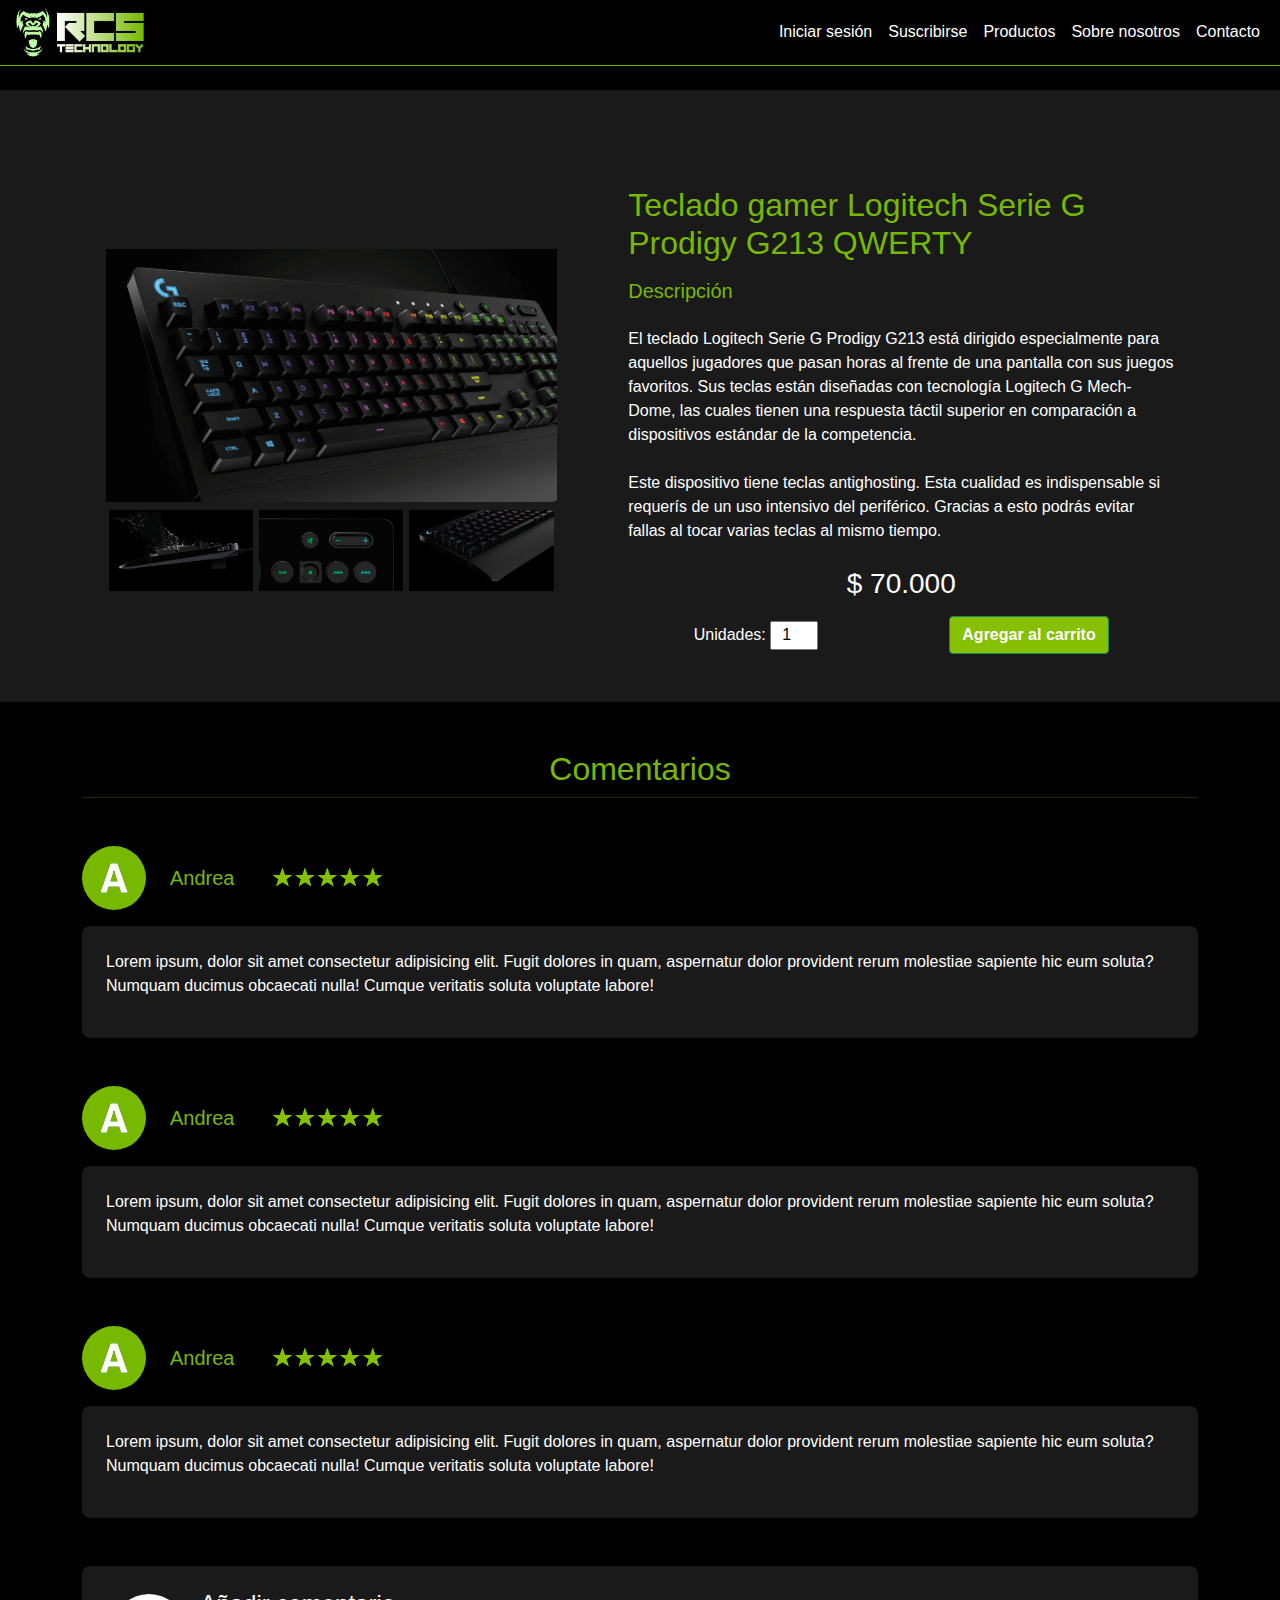
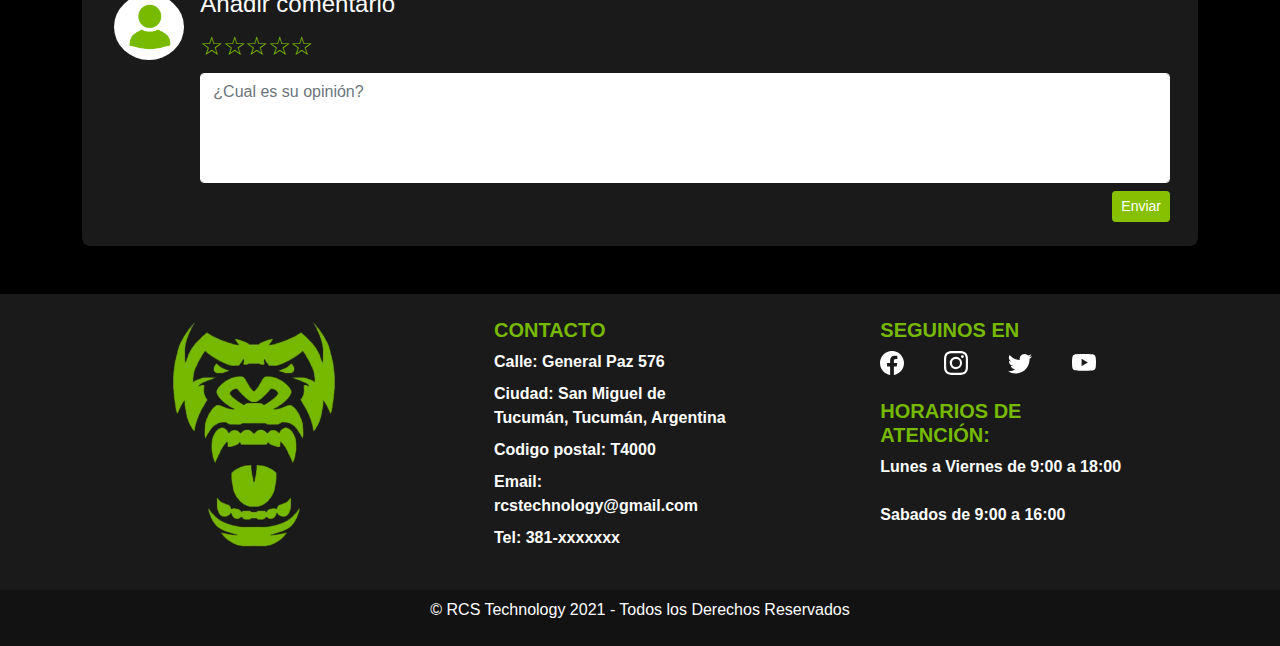
<file: src/pages/product-page/product-page.html>
<!DOCTYPE html>
<html lang="es">
  <head>
    <!-- Required meta tags -->
    <meta charset="UTF-8" />
    <meta http-equiv="X-UA-Compatible" content="IE=edge" />
    <meta name="viewport" content="width=device-width, initial-scale=1" />
        <link rel="stylesheet" href="/bootstrap/bootstrap.min.css" />
    <link rel="stylesheet" href="./product-page.css" />
    <title>RCS Technology</title>
  </head>
  <body>
    <!--HEADER-->
    <header>
        <nav class="navbar navbar-expand-lg fixed-top">
          <div class="container-fluid">
            <a href="/src/index.html">
                <img src="/public/images/headerlogo.png" alt="" width="135" height="50"/>
            </a>
            <button
              class="navbar-toggler"
              type="button"
              data-bs-toggle="collapse"
              data-bs-target="#navbarNav"
              aria-controls="navbarNav"
              aria-expanded="false"
              aria-label="Toggle navigation"
            >
              <span></span>
              <span></span>
              <span></span>
            </button>
            <div
              class="collapse navbar-collapse justify-content-end"
              id="navbarNav"
            >
              <ul class="navbar-nav text-center">
                <li class="nav-item">
                  <a class="nav-link" href="../login/login.html">Iniciar sesión</a>
                </li>
                <li class="nav-item">
                  <a data-bs-toggle="modal" data-bs-target="#modal_sub" class="nav-link subscribe" href="">Suscribirse</a>
                </li>
                <li class="nav-item">
                  <a class="nav-link" href="../categories/categories.html">Productos</a>
                </li>
                <li class="nav-item">
                  <a class="nav-link" href="/src/pages/about-us/about-us.html">Sobre nosotros</a>
                </li>
                <li class="nav-item">
                  <a class="nav-link" href="/src/pages/contact-us/contact-us.html">Contacto</a>
                </li>
              </ul>
            </div>
          </div>
        </nav>
        <!-- MODAL -->
        <section class="registro">
          <div class="container-fluid">
            <div
              class="modal fade"
              id="modal_sub"
              tabindex="-1"
              data-bs-backdrop="static"
              data-bs-keyboard="false"
              aria-labelledby="subcripcion"
              aria-hidden="true"
            >
              <div class="modal-dialog">
                <div class="modal-content text-white">
                  <div class="modal-header">
                    <h5 class="modal-title fs-3 fw-bold" id="modal_sub">
                      REGÍSTRO
                    </h5>
                    <button
                      type="button"
                      class="btn-close"
                      data-bs-dismiss="modal"
                      aria-label="Close"
                    ></button>
                  </div>
                  <div class="modal-body fw-bold">
                    <form>
                      <div class="datos d-flex justify-content-between">
                        <label
                          for="recipient-name"
                          class="label-name1 col-form-label"
                          >Apellido<span class="form-span"> * </span
                          ><input
                            type="text"
                            class="form-control"
                            id="recipient-name"
                            placeholder="Apellido"
                            minlength="2"
                            maxlength="30"
                            required
                        /></label>
                        <label for="name" class="label-name2 col-form-label"
                          >Nombre<span class="form-span"> * </span>
                          <div class="form-input">
                           <input
                              type="text"
                              class="input-name form-control"
                              id="name"
                             placeholder="Nombre"
                             minlength="2"
                             maxlength="30"
                             required
                            />
                          </div>
                          </label>
                      </div>
                      <div class="mb-3">
                        <label for="email" class="col-form-label"
                          >Email<span class="form-span"> * </span></label
                        >
                        <input
                          type="email"
                          class="form-control"
                          id="email"
                          placeholder="Ej: 123456@gmail.com"
                          minlength="6"
                          maxlength="45"
                          required
                        />
                      </div>
                      <div class="mb-3">
                        <label for="age" class="col-form-label"
                          >Edad<span class="form-span"> * </span></label
                        >
                        <input
                          type="age"
                          class="form-control"
                          id="age"
                          placeholder="Ingrese su edad"
                          minlength="6"
                          maxlength="45"
                          required
                        />
                      </div>
                      <div class="mb-3">
                        <label for="pasword1" class="col-form-label"
                          >Contraseña<span class="form-span"> * </span></label
                        >
                        <input
                          type="password"
                          class="form-control"
                          id="pasword1"
                          placeholder="Ingrese una contraseña"
                          minlength="6"
                          maxlength="45"
                          required
                        />
                      </div>
                      <div class="mb-3">
                        <label for="pasword2" class="col-form-label"
                          >Repetir Contraseña<span class="form-span">
                            *
                          </span></label
                        >
                        <input
                          type="password"
                          class="form-control"
                          id="pasword2"
                          placeholder="Repita la contraseña"
                          minlength="6"
                          maxlength="45"
                          required
                        />
                      </div>
                      <div class="mb-3">
                        <div class="mb-3 form-check">
                          <input
                            type="checkbox"
                            class="form-check-input"
                            id="exampleCheck1"
                            required
                          />
                          <label class="form-check-label" for="exampleCheck1"
                            >Acepto los términos y condiciones</label
                          >
                        </div>
                        <div class="mb-3 form-check">
                          <input
                            type="checkbox"
                            class="form-check-input"
                            id="exampleCheck2"
                            required
                          />
                          <label class="form-check-label" for="exampleCheck2"
                            >Acepto recibir novedades por mail</label
                          >
                        </div>
                      </div>
                    </form>
                  </div>
                  <div
                    class="
                      boton-footer
                      modal-footer
                      d-flex
                      justify-content-between
                    "
                  >
                    <button
                      type="button"
                      class="btn btn-danger text-white fw-bold mx-3"
                      data-bs-dismiss="modal"
                    >
                      Cerrar
                    </button>
                    <button
                      type="submit"
                      class="boton-sub btn btn-primary fw-bold mx-3"
                    >
                      Subscribirse
                    </button>
                  </div>
                </div>
              </div>
            </div>
          </div>
        </section>
      </header>
      <main>
    <!-- PRODUCT INFO -->
        <section class="product-info my-5">
            <div class="container sproduct py-5">
                <div class="row mt-5 justify-content-around">

                    <!-- Product Images -->
                    <div class="col-lg-5 col-md-12 col-12 d-flex flex-column justify-content-center">
                        <img
                        class="img-fluid w-100 pb-2"
                        src="/public/images/teclado/1.jpg"
                        id="MainImg"
                        alt=""
                        />
                        <div class="small-img-group">
                            <div class="small-img-col">
                                <img
                                class="small-img"
                                src="/public/images/teclado/2.jpg"
                                width="100%"
                                alt=""
                                />
                            </div>
                            <div class="small-img-col">
                                <img
                                class="small-img"
                                src="/public/images/teclado/3.jpg"
                                width="100%"
                                alt=""
                                />
                            </div>
                            <div class="small-img-col">
                                <img
                                class="small-img"
                                src="/public/images/teclado/4.jpg"
                                width="100%"
                                alt=""
                                />
                            </div>
                        </div>
                    </div>

                    <!-- Product Info -->
                    <div class="d-flex flex-column col-lg-6 col-md-12 col-12 gap-2">
                        <h2 class="product-title">Teclado gamer Logitech Serie G Prodigy G213 QWERTY</h2>
                        <h5>Descripción</h5>
                        <span></span>
                        <p>
                            El teclado Logitech Serie G Prodigy G213 está dirigido especialmente para aquellos jugadores que pasan horas al frente de una pantalla con sus juegos favoritos. Sus teclas están diseñadas con tecnología Logitech G Mech-Dome, las cuales tienen una respuesta táctil superior en comparación a dispositivos estándar de la competencia.</p>
                        <p>
                            Este dispositivo tiene teclas antighosting. Esta cualidad es indispensable si requerís de un uso intensivo del periférico. Gracias a esto podrás evitar fallas al tocar varias teclas al mismo tiempo.
                        </p></span
                        >
                        <h3 class="text-center">$ 70.000</h3>
                        <div class="d-flex justify-content-around align-items-center">
                            <form class="">
                                Unidades:
                                <input type="number" value="1" name="unidades:" />
                            </form>
                            <button type="button" class="btn btn-success fw-bold">
                                <a href="#">Agregar al carrito</a>
                            </button>
                        </div>
                    </div>
                </div>
            </div>
        </section>
    <!--COMENTARIOS-->
            <section>
                <!-- Users comments -->
                <div class="container text-center">
                    <h2>Comentarios</h2>
                    <hr class="mt-0 mb-5" />
                </div>
                <!-- Form comment -->
                <div class="container d-flex flex-column gap-5">
                    <div class="d-flex flex-column gap-3">
                        <div class="d-flex justify-content-start align-items-center gap-4">
                            <img src="/public/images/users/A.png" alt="" class="rounded-circle">
                            <h5 class="text-center m-0">Andrea</h5>
                            <img src="/public/images/users/5starts.png" alt="">
                        </div>
                        <div class="opinion">
                            <p class="p-4">Lorem ipsum, dolor sit amet consectetur adipisicing elit. Fugit dolores in quam, aspernatur dolor provident rerum molestiae sapiente hic eum soluta? Numquam ducimus obcaecati nulla! Cumque veritatis soluta voluptate labore!</p>
                        </div>
                    </div>
                    <div class="d-flex flex-column gap-3">
                        <div class="d-flex justify-content-start align-items-center gap-4">
                            <img src="/public/images/users/A.png" alt="" class="rounded-circle">
                            <h5 class="text-center m-0">Andrea</h5>
                            <img src="/public/images/users/5starts.png" alt="">
                        </div>
                        <div class="opinion">
                            <p class="p-4">Lorem ipsum, dolor sit amet consectetur adipisicing elit. Fugit dolores in quam, aspernatur dolor provident rerum molestiae sapiente hic eum soluta? Numquam ducimus obcaecati nulla! Cumque veritatis soluta voluptate labore!</p>
                        </div>
                    </div>
                    <div class="d-flex flex-column gap-3">
                        <div class="d-flex justify-content-start align-items-center gap-4">
                            <img src="/public/images/users/A.png" alt="" class="rounded-circle">
                            <h5 class="text-center m-0">Andrea</h5>
                            <img src="/public/images/users/5starts.png" alt="">
                        </div>
                        <div class="opinion">
                            <p class="p-4">Lorem ipsum, dolor sit amet consectetur adipisicing elit. Fugit dolores in quam, aspernatur dolor provident rerum molestiae sapiente hic eum soluta? Numquam ducimus obcaecati nulla! Cumque veritatis soluta voluptate labore!</p>
                        </div>
                    </div>


                    <div class="container">
                        <div class="row form-comment py-4 px-3">
                            <div class="user-image col-1 col-md-2 col-lg-1 pe-0">
                                <img src="/public/images/users/user.png" width="70" class="rounded-circle m-1">
                            </div>
                            <div class="container col-11 col-md-10 col-lg-11 d-flex flex-column gap-2">
                                    <h4 class="m-0">Añadir comentario</h4>
                                    <div class="rating">
                                        <input type="radio" name="rating" value="1" id="1">
                                        <label for="1">☆</label>
                                        <input type="radio" name="rating" value="2" id="2">
                                        <label for="2">☆</label>
                                        <input type="radio" name="rating" value="3" id="3">
                                        <label for="3">☆</label>
                                        <input type="radio" name="rating" value="4" id="4">
                                        <label for="4">☆</label>
                                        <input type="radio" name="rating" value="5" id="5">
                                        <label for="5">☆</label>
                                    </div>
                                    <div class="comment-area"> 
                                        <textarea class="form-control" placeholder="¿Cual es su opinión?" rows="4"></textarea> 
                                    </div>
                                    <div class="d-flex justify-content-end">
                                        <button class="btn btn-success submit-button btn-sm">Enviar</button>
                                    </div>
                            </div>
                        </div>
                        
                    </div>
                </div>                
            </section>
    </main>
  <!-- FOOTER -->
  <footer>
    <div class="footer">
    <div class="container mt-5">
      <div class="bgcontainer text-center text-lg-start text-white">
        <div class="container p-4">
          <div class="row d-flex justify-content-around gap-4 contact-info-container">
            <div class="col-lg-3 col-md-12 footer-image">
                <img
                  src="/public/images/footer.jpg"
                  height=""
                  alt=""
                />
            </div>
            <div class="col-lg-3 col-md-6">
              <h5 class="text-uppercase fw-bold">Contacto</h5>
              <ul class="d-flex flex-column gap-2 list-unstyled contact-info">
                <li class="fw-bold">
                  Calle: General Paz 576
                </li>
                <li class="fw-bold">
                  Ciudad: San Miguel de Tucumán, Tucumán, Argentina
                </li>
                <li class="fw-bold">
                  Codigo postal: T4000
                </li>
                <li class="fw-bold">
                  Email: rcstechnology@gmail.com
                </li>
                <li class="fw-bold">
                  Tel: 381-xxxxxxx
                </li>
                </li>
              </ul>
            </div>
            <div class="d-flex flex-column gap-4 col-lg-3 col-md-6">
                <div>
                    <h5 class="text-uppercase fw-bold">Seguinos en</h5>
                    <div class="social-items">
                      <a href="#!" class="a-social-item text-white"
                          > <svg xmlns="http://www.w3.org/2000/svg" width="24" height="24" fill="currentColor" class="bi bi-facebook" viewBox="0 0 16 16">
                          <path d="M16 8.049c0-4.446-3.582-8.05-8-8.05C3.58 0-.002 3.603-.002 8.05c0 4.017 2.926 7.347 6.75 7.951v-5.625h-2.03V8.05H6.75V6.275c0-2.017 1.195-3.131 3.022-3.131.876 0 1.791.157 1.791.157v1.98h-1.009c-.993 0-1.303.621-1.303 1.258v1.51h2.218l-.354 2.326H9.25V16c3.824-.604 6.75-3.934 6.75-7.951z"/>
                          </svg> <i class="fas fa-paw"></i></a>
                        <a href="#!" class="a-social-item text-white"
                          > <svg xmlns="http://www.w3.org/2000/svg" width="24" height="24" fill="currentColor" class="bi bi-instagram" viewBox="0 0 16 16">
                           <path d="M8 0C5.829 0 5.556.01 4.703.048 3.85.088 3.269.222 2.76.42a3.917 3.917 0 0 0-1.417.923A3.927 3.927 0 0 0 .42 2.76C.222 3.268.087 3.85.048 4.7.01 5.555 0 5.827 0 8.001c0 2.172.01 2.444.048 3.297.04.852.174 1.433.372 1.942.205.526.478.972.923 1.417.444.445.89.719 1.416.923.51.198 1.09.333 1.942.372C5.555 15.99 5.827 16 8 16s2.444-.01 3.298-.048c.851-.04 1.434-.174 1.943-.372a3.916 3.916 0 0 0 1.416-.923c.445-.445.718-.891.923-1.417.197-.509.332-1.09.372-1.942C15.99 10.445 16 10.173 16 8s-.01-2.445-.048-3.299c-.04-.851-.175-1.433-.372-1.941a3.926 3.926 0 0 0-.923-1.417A3.911 3.911 0 0 0 13.24.42c-.51-.198-1.092-.333-1.943-.372C10.443.01 10.172 0 7.998 0h.003zm-.717 1.442h.718c2.136 0 2.389.007 3.232.046.78.035 1.204.166 1.486.275.373.145.64.319.92.599.28.28.453.546.598.92.11.281.24.705.275 1.485.039.843.047 1.096.047 3.231s-.008 2.389-.047 3.232c-.035.78-.166 1.203-.275 1.485a2.47 2.47 0 0 1-.599.919c-.28.28-.546.453-.92.598-.28.11-.704.24-1.485.276-.843.038-1.096.047-3.232.047s-2.39-.009-3.233-.047c-.78-.036-1.203-.166-1.485-.276a2.478 2.478 0 0 1-.92-.598 2.48 2.48 0 0 1-.6-.92c-.109-.281-.24-.705-.275-1.485-.038-.843-.046-1.096-.046-3.233 0-2.136.008-2.388.046-3.231.036-.78.166-1.204.276-1.486.145-.373.319-.64.599-.92.28-.28.546-.453.92-.598.282-.11.705-.24 1.485-.276.738-.034 1.024-.044 2.515-.045v.002zm4.988 1.328a.96.96 0 1 0 0 1.92.96.96 0 0 0 0-1.92zm-4.27 1.122a4.109 4.109 0 1 0 0 8.217 4.109 4.109 0 0 0 0-8.217zm0 1.441a2.667 2.667 0 1 1 0 5.334 2.667 2.667 0 0 1 0-5.334z"/>
                            </svg> <i class="fas fa-paw"></i></a>
                        <a href="#!" class="a-social-item text-white"
                          > <svg xmlns="http://www.w3.org/2000/svg" width="24" height="24" fill="currentColor" class="bi bi-twitter" viewBox="0 0 16 16">
                          <path d="M5.026 15c6.038 0 9.341-5.003 9.341-9.334 0-.14 0-.282-.006-.422A6.685 6.685 0 0 0 16 3.542a6.658 6.658 0 0 1-1.889.518 3.301 3.301 0 0 0 1.447-1.817 6.533 6.533 0 0 1-2.087.793A3.286 3.286 0 0 0 7.875 6.03a9.325 9.325 0 0 1-6.767-3.429 3.289 3.289 0 0 0 1.018 4.382A3.323 3.323 0 0 1 .64 6.575v.045a3.288 3.288 0 0 0 2.632 3.218 3.203 3.203 0 0 1-.865.115 3.23 3.23 0 0 1-.614-.057 3.283 3.283 0 0 0 3.067 2.277A6.588 6.588 0 0 1 .78 13.58a6.32 6.32 0 0 1-.78-.045A9.344 9.344 0 0 0 5.026 15z"/>
                          </svg> <i class="fas fa-paw"></i></a>
                        <a href="#!" class="a-social-item text-white"
                          > <svg xmlns="http://www.w3.org/2000/svg" width="24" height="24" fill="currentColor" class="bi bi-youtube" viewBox="0 0 16 16">
                          <path d="M8.051 1.999h.089c.822.003 4.987.033 6.11.335a2.01 2.01 0 0 1 1.415 1.42c.101.38.172.883.22 1.402l.01.104.022.26.008.104c.065.914.073 1.77.074 1.957v.075c-.001.194-.01 1.108-.082 2.06l-.008.105-.009.104c-.05.572-.124 1.14-.235 1.558a2.007 2.007 0 0 1-1.415 1.42c-1.16.312-5.569.334-6.18.335h-.142c-.309 0-1.587-.006-2.927-.052l-.17-.006-.087-.004-.171-.007-.171-.007c-1.11-.049-2.167-.128-2.654-.26a2.007 2.007 0 0 1-1.415-1.419c-.111-.417-.185-.986-.235-1.558L.09 9.82l-.008-.104A31.4 31.4 0 0 1 0 7.68v-.123c.002-.215.01-.958.064-1.778l.007-.103.003-.052.008-.104.022-.26.01-.104c.048-.519.119-1.023.22-1.402a2.007 2.007 0 0 1 1.415-1.42c.487-.13 1.544-.21 2.654-.26l.17-.007.172-.006.086-.003.171-.007A99.788 99.788 0 0 1 7.858 2h.193zM6.4 5.209v4.818l4.157-2.408L6.4 5.209z"/>
                          </svg> <i class="fas fa-paw"></i></a>
                  </div>
                </div>
            <div>
                <h5 class="text-uppercase fw-bold">Horarios de atención:</h5>
                <div class="d-flex flex-column gap-2">
                    <p class="fw-bold">Lunes a Viernes de 9:00 a 18:00</p>
                    <p class="fw-bold">Sabados de 9:00 a 16:00</p>
                </div>
            </div>
            </div>
          </div>
        </div>
      </div>
    </div>
    </div>
    <div class="footercopyrigh text-center text-white  p-2 ">
        <p>© RCS Technology 2021 - Todos los Derechos Reservados</p>                  
    </div>
    </footer>
    <script src="/bootstrap/bootstrap.bundle.min.js"></script>
  </body>
</html>
</file>
<file: src/index.css>
* {
    box-sizing: border-box;
    margin: 0;
    padding: 0;
  }
  
  :root {
    --bs-green: #76b900;
    --bs-teal: #86c000;
    --btn-success: #86c000;
  }
  
  img {
    max-width: 100%;
    height: auto;
  }
  
  body {
    margin-top: 60px;
    background-color: black;
    font-family: "Rubik", sans-serif;
  }

  p {
    margin: 0;
  }

  ul{
    margin: 0;
  }

  .border{
    border: 1px solid red;
  }

  .section-title {
    font-size: 3rem !important;
    color: var(--bs-green);
  }

  /* HEADER */
  
  nav {
    background-color: #000000;
    box-shadow: 0rem 0.1rem 0.5rem var(--bs-green);
  }
  
  .nav-link {
    text-decoration: none;
    color: #ffffff;
    font-weight: 500;
  }
  
  .nav-link:hover {
    color: var(--bs-green);
  }
  
  .navbar-toggler {
    background-color: transparent;
  }
  
  .navbar-toggler span {
    display: block;
    width: 22px;
    height: 3px;
    border: 1px;
    background: #fff;
  }
  
  .navbar-toggler span + span {
    margin-top: 5px;
    width: 22px;
    margin-left: 0px;
  }
  
  .navbar-toggler span + span + span {
    width: 22px;
    margin-left: 0px;
  }
  
  /* MODAL */
  .form-control:focus {
    border: 2px solid #547900;
    box-shadow: none;
  }
  
  .btn-close {
    background-color: #76b900;
  }
  
  .modal-title {
    text-align: center;
  }
  
  .form-span {
    color: #76b900;
  }
  
  .modal-body input {
    box-shadow: 5px 3px 10px black;
  }
  
  .datos input {
    margin-top: 0.5rem;
  }
  
  .boton-sub {
    background-color: #86c000 !important;
  }
  
  .boton-sub:hover {
    background-color: #547900 !important;
  }
  
  .boton-footer button {
    border: transparent;
    box-shadow: 5px 3px 10px black;
  }
  
  .modal-content {
    background-color: #1a1a1a;
    box-shadow: 0 0px 9px 2px #76b900;
  }

  .subscribe:focus{
    color:#76b900;
  }

  .form-check-input:checked {
    background-color: #76b900;
    border-color: #76b900;
  }

  .form-check-input:focus{
    box-shadow: none;
  }

  /* HERO */

  .carousel-item img{
    height: 60vh;
  }

  /* MAS VISITAS */
  
  .most-viewed-title {
    font-size: 3rem !important;
    color: var(--bs-green);
  }
  
  .text-primary {
    color: var(--bs-green) !important;
  }
  
  .btn-success {
    background-color: var(--bs-teal) !important;
  }  
  
  .most-viewed-container .article-photo {
      border: transparent;
      box-shadow: 0.3rem 0.3rem 1rem rgb(60 60 60);
    }
    
    .most-viewed-container .article-photo:hover {
        transform: scale(1.03);
        transition: 0.4s;
        box-shadow: 0.5rem 0.5rem 1rem rgb(60 60 60);
    }
    
    .article-info {
      background-color: #131212;
      border-radius: 0 3px 3px 0;
    }

  a {
    color: white;
    text-decoration: none;
  }
  
  a:hover {
    color: white;
  }

  .advertising-text-container{
    display: flex;
    justify-content: flex-end;
    flex-direction: column;
    align-items: center;
    gap: 20px;
  }

  .advertising-title {
    color: var(--bs-green) !important;
  }

   /* OFERTAS */

   .card-container{
    padding: 0;
   }
  
   .col .card {
    background-color: black;
    border-color: #303030;
  }
  
  .col .card:hover {
    transform: scale(1.05);
    transition: 0.5s;
    box-shadow: 0rem 0.5rem 1rem rgb(60, 60, 60);
  }
  
  .card-offers {
    background-color: #131212;
  }

  .card-text {
    color: white;
    font-weight: bold;
  }
  
  .card-body a {
    font-weight: bold;
    background-color: var(--btn-success) !important;
    outline: none;
  }
  
  .card-body .btn {
    outline-style: none;
    border-color: transparent;
  }

  .card-title {
    color: var(--bs-green) !important;
  } 
  
  
  .badge {
    position: absolute;
    top: 0.5rem;
    right: 0.8rem;
    background-color: var(--btn-success) !important;
  }
  
  .card-text-span {
    text-decoration: line-through !important;
  }

  /*FOOTER*/
  .footer {
    background-color: #1a1a1a;
  }

  .footer-image {
    max-width: 230px;
}
  
  .bgcontainer {
    background-color: #1a1a1a;
  }
  
  h5 {
    color: #76b900;
  }
  
  .footercopyrigh {
    background-color: rgb(19, 18, 18);
  }
  
  .ulredes {
    display: flex;
    justify-content: center;
  }
  
  .social-items {
    display: flex;
    justify-content: start;
    gap: 40px;
  }

  @media (max-width: 576px) {

    /* HERO */
    .carousel-item img{
        height: 30vh;
    }

    /* ADVERTISING */

    .advertising-container{
        margin-top: 3rem;
    }

    /* FOOTER */

    .footer-image {
        max-width: 150px;
    }

    .contact-info{
        margin: 0;
    }

    .social-items {
        justify-content: center;
      }
  }
  
  @media (min-width: 577px) and (max-width: 768px) {

    /* HERO */
    .carousel-item img{
        height: 50vh;
    }

    /* ADVERTISING */

    .advertising-container{
        margin-top: 3rem;
    }
    
    /* FOOTER */
    .footer-image {
        max-width: 180px;
    }

    .social-items {
        justify-content: center;
    }
  }
  
  @media (min-width: 769px) and (max-width: 992px) {

    /* HERO */
    .carousel-item img{
      height: 50vh;
    }

    /* ADVERTISING */    
    .advertising-container{
      margin-top: 3rem;
    }

    /* FOOTER */
    
    .footer-image {
      max-width: 200px;
    }
    .contact-info-container{
        flex-direction: column;
        align-items: center;
    }

    .social-items {
        justify-content: center;
    }   

  }
  
  @media (min-width: 993px) and (max-width: 1200px) {    

    /* HERO */
    .carousel-item img{
        height: 50vh;
    }
  }
  
  @media (min-width: 1201px) and (max-width: 1400px) {

  }
</file>
<file: src/pages/404-error/404-error.css>
* {
    box-sizing: border-box;
    margin: 0;
    padding: 0;
  }
  
  img {
    max-width: 100%;
    height: auto;
  }
  
  body {
    margin-top: 20px;
    margin-bottom: 100px;
    background-color: #1a1a1a;
    font-family: "Rubik", sans-serif;
  }
  
  .page-404 {
    padding-top: 55px;
  }
  
  h3 {
    font-size: 50px;
    color: #76b900;
  }
  
  p {
    font-size: 20px;
    color: white;
    margin: 0;
  }
  
  .btn-success {
    background-color: #86c000;
  }
  
  .btn-success:hover {
    background-color: #5d8501;
  }
  
  a {
    color: white;
    
    font-size: 20px;
    text-decoration: none;
    padding: 10px 20px;
    width: 20%;
  }
  
  a:hover {
    color: white;
  }
</file>
<file: src/pages/about-us/about-us.css>
* {
    box-sizing: border-box;
    margin: 0;
    padding: 0;
  }
  
  :root {
    --bs-green: #76b900;
    --bs-teal: #86c000;
    --btn-success: #86c000;
  }
  
  img {
    max-width: 100%;
    height: auto;
  }
  
  body {
    background: black;
    margin-top: 90px;
    font-family: "Rubik", sans-serif;
  }
  
  /* HEADER */
  
  nav {
    background-color: #000000;
    border-bottom: 0.5px solid #76b900;
  }
  
  .nav-link {
    text-decoration: none;
    color: #ffffff;
    font-weight: 500;
  }
  
  .nav-link:hover {
    color: var(--bs-green);
  }
  
  .navbar-toggler {
    background-color: transparent;
  }
  
  .navbar-toggler span {
    display: block;
    width: 22px;
    height: 3px;
    border: 1px;
    background: #fff;
  }
  
  .navbar-toggler span + span {
    margin-top: 5px;
    width: 22px;
    margin-left: 0px;
  }
  
  .navbar-toggler span + span + span {
    width: 22px;
    margin-left: 0px;
  }

  .is-active{
    color: #76b900;
  }

    /* MODAL */
    .form-control:focus {
      border: 2px solid #547900;
      box-shadow: none;
    }
    
    .btn-close {
      background-color: #76b900;
    }
    
    .modal-title {
      text-align: center;
    }
    
    .form-span {
      color: #76b900;
    }
    
    .modal-body input {
      box-shadow: 5px 3px 10px black;
    }
    
    .datos input {
      margin-top: 0.5rem;
    }
    
    .boton-sub {
      background-color: #86c000 !important;
    }
    
    .boton-sub:hover {
      background-color: #547900 !important;
    }
    
    .boton-footer button {
      border: transparent;
      box-shadow: 5px 3px 10px black;
    }
    
    .modal-content {
      background-color: #1a1a1a;
      box-shadow: 0 0px 9px 2px #76b900;
    }
  
    .subscribe:focus{
      color:#76b900;
    }

    .form-check-input:checked {
      background-color: #76b900;
      border-color: #76b900;
    }

    .form-check-input:focus{
      box-shadow: none;
    }
  
    
 /*MAIN*/
.breadcrumb {
    margin-bottom: 0;
  }
  
  .breadcrumbs-section {
    background-color: black;
  }
  
  a {
    color: white;
  }
  
  a:hover {
    color: #76b900;
  }
  
  h2 {
    font-size: 2.4rem;
    font-weight: 700;
    color: #76b900;
  }

  .about-us-img{
    width: 320px;
    height: auto;
  }
  
  .team-title {
    background-color: #1a1a1a;
  }
  
  .team-title h3 {
    color: #76b900;
    font-size: 2.5rem;
    margin-bottom: 0;
  }
  
  .section-color {
    background-color: black;
  }
  
  hr {
    color: #76b900;
    margin: 0;
  }
  
  p {
    color: white;
  }
  
  h5 {
    color: #76b900;
  }
  
  .team {
    border-radius: 50%;
    width: 75%;
    margin-bottom: 1rem;
    margin-top: 5rem;
  }
  
  .description-section {
    margin-bottom: 20;
  }
  
  /*FOOTER*/
  .footer {
    background-color: #1a1a1a;
  }

  .footer-image {
    max-width: 230px;
}
  
  .bgcontainer {
    background-color: #1a1a1a;
  }
  
  h5 {
    color: #76b900;
  }
  
  .footercopyrigh {
    background-color: rgb(19, 18, 18);
  }
  
  .ulredes {
    display: flex;
    justify-content: center;
  }
  
  .social-items {
    display: flex;
    justify-content: start;
    gap: 40px;
  }
  
  @media (max-width: 576px) {
    .about-us-img{
        width: 200px;
        height: auto;
    }

    .team {
        width: 50%;
    }

    /* FOOTER */

    .footer-image {
        max-width: 150px;
    }

    .contact-info{
        margin: 0;
    }

    .social-items {
        justify-content: center;
      }
  }
  
  @media (min-width: 577px) and (max-width: 768px) {
    .about-us-img{
        width: 250px;
        height: auto;
    }

    .team {
        width: 50%;
    }

    /* FOOTER */
    .footer-image {
        max-width: 180px;
    }

    .social-items {
        justify-content: center;
    }
  
  }
  
  @media (min-width: 769px) and (max-width: 992px) {
    .about-us-img{
        width: 300px;
        height: auto;
    }
    

    /* FOOTER */
    
    .footer-image {
      max-width: 200px;
    }
    .contact-info-container{
        flex-direction: column;
        align-items: center;
    }

    .social-items {
        justify-content: center;
    } 
    
  }
  
  @media (min-width: 993px) and (max-width: 1200px) {
    
  }
  
  @media (min-width: 1201px) and (max-width: 1400px) {
    
  }
</file>
<file: src/pages/categories/categories.css>
* {
    box-sizing: border-box;
    margin: 0;
    padding: 0;
  }
  
  :root {
    --bs-green: #76b900;
    --bs-teal: #86c000;
    --btn-success: #86c000;
  }
  
  img {
    max-width: 100%;
    height: auto;
  }
  
  body {
    margin-top: 60px;
    background-color: black;
    font-family: "Rubik", sans-serif;
  }

  /* HEADER */
  
  nav {
    background-color: #000000;
    box-shadow: 0rem 0.1rem 0.5rem var(--bs-green);
  }
  
  .nav-link {
    text-decoration: none;
    color: #ffffff;
    font-weight: 500;
  }
  
  .nav-link:hover {
    color: var(--bs-green);
  }
  
  .navbar-toggler {
    background-color: transparent;
  }
  
  .navbar-toggler span {
    display: block;
    width: 22px;
    height: 3px;
    border: 1px;
    background: #fff;
  }
  
  .navbar-toggler span + span {
    margin-top: 5px;
    width: 22px;
    margin-left: 0px;
  }
  
  .navbar-toggler span + span + span {
    width: 22px;
    margin-left: 0px;
  }

  .is-active{
    color: #76b900;
  }

    /* MODAL */
    .form-control:focus {
      border: 2px solid #547900;
      box-shadow: none;
    }
    
    .btn-close {
      background-color: #76b900;
    }
    
    .modal-title {
      text-align: center;
    }
    
    .form-span {
      color: #76b900;
    }
    
    .modal-body input {
      box-shadow: 5px 3px 10px black;
    }
    
    .datos input {
      margin-top: 0.5rem;
    }
    
    .boton-sub {
      background-color: #86c000 !important;
    }
    
    .boton-sub:hover {
      background-color: #547900 !important;
    }
    
    .boton-footer button {
      border: transparent;
      box-shadow: 5px 3px 10px black;
    }
    
    .modal-content {
      background-color: #1a1a1a;
      box-shadow: 0 0px 9px 2px #76b900;
    }
  
    .subscribe:focus{
      color:#76b900;
    }

    .form-check-input:checked {
      background-color: #76b900;
      border-color: #76b900;
    }

    .form-check-input:focus{
      box-shadow: none;
    }

  /* MAIN */

  .categories{
    padding: 3rem 5rem;
  }

  .dropdown{
    display: none;
  }

  .dropdown-menu{
    padding: 0;
  }

  .category-button{
    background-color: #76b900 !important;
  }

  .category-button:active{
    background-color: #76b900 !important;
  }

  .category-button:focus{
    background-color: #76b900 !important;
    box-shadow: none;
  }

  .category-button:active:focus{
    background-color: #76b900 !important;
    box-shadow: none;
  }

  .item{
    cursor: pointer;
    background-color:#131212;
    color: white;
    border-bottom: 1px solid #292828 !important;
  }

  .item:hover{
    background-color:#5c9100;
    color:#000000;
  }

  .list-group-item.active{
    background-color: #76b900;
    color: #000000;
  }  

  .card{
    border: none;
  }

  .card-body{
    display: flex;
    flex-direction: column;
    justify-content: center;
    padding: 0.5rem;
    gap: 0.5rem;
    background-color: #1a1a1a;
  }

  .card-body h5, .card-body p{
    margin: 0;
  }

  .card-body h5{
    color:#76b900;
    font-size: 1.1rem;
  }

  .card-body p{
    font-size: 1rem;
    color: white;
  }

  .card-body a {
    font-size: 1rem;
    background-color: #76b900;
    border: none;
  }

  .card-body a:hover {
    background-color: #76b900;
  }

  .title {
    max-height: 70px;
    display: -webkit-box;
    -webkit-line-clamp: 3; /* Número de líneas a mostrar */
    -webkit-box-orient: vertical;
    overflow: hidden;
    position: relative;
  }  

  .show-more{
    background-color: #76b900;
    color: white;
  }

  .show-more:focus{
    box-shadow: none;
  }

  /*FOOTER*/
  .footer {
    background-color: #1a1a1a;
  }

  .footer-image {
    max-width: 230px;
}
  
  .bgcontainer {
    background-color: #1a1a1a;
  }
  
  h5 {
    color: #76b900;
  }
  
  .footercopyrigh {
    background-color: rgb(19, 18, 18);
  }
  
  .ulredes {
    display: flex;
    justify-content: center;
  }
  
  .social-items {
    display: flex;
    justify-content: start;
    gap: 40px;
  }

  @media (max-width: 576px) {
     /* MAIN */
     .categories{
      padding: 1rem;
    }

    .dropdown{
      display: block;
    }

     .categories-list{
      display: none;
    }

    .title {
      max-height: 70px;
      -webkit-line-clamp: 2;
    } 

    .card-body h5{
      font-size: 0.9rem;
    }
  
    .card-body p{
      font-size: 0.8rem;
    }
  
    .card-body a {
      font-size: 0.7rem;
    }

    /* FOOTER */

    .footer-image {
        max-width: 150px;
    }

    .contact-info{
        margin: 0;
    }

    .social-items {
        justify-content: center;
      }
  }
  
  @media (min-width: 577px) and (max-width: 768px) {
    /* MAIN */
    .categories{
      padding: 2rem;
    }

    .dropdown{
      display: block;
    }

    .categories-list{
      display: none;
    }

    .title {
      max-height: 70px;
      -webkit-line-clamp: 2;
    } 

    .card-body h5{
      font-size: 0.9rem;
    }
  
    .card-body p{
      font-size: 0.8rem;
    }
  
    .card-body a {
      font-size: 0.7rem;
    }  
  
    /* FOOTER */
    .footer-image {
        max-width: 180px;
    }

    .social-items {
        justify-content: center;
    }
  }
  
  @media (min-width: 769px) and (max-width: 992px) {
    /* MAIN */
    .categories{
      padding: 3rem;
    }

    .item{
      font-size: 0.7rem;
    }

    .card-body h5{
      color:#76b900;
      font-size: 1rem;
    }
  
    .card-body p{
      font-size: 0.9rem;
      color: white;
    }
  
    .card-body a {
      font-size: 0.7rem;
      background-color: #76b900;
      border: none;
    }

    /* FOOTER */
    
    .footer-image {
      max-width: 200px;
    }
    .contact-info-container{
        flex-direction: column;
        align-items: center;
    }

    .social-items {
        justify-content: center;
    }   

  }
  
  @media (min-width: 993px) and (max-width: 1200px) {    

  }
  
  @media (min-width: 1201px) and (max-width: 1400px) {

  }
</file>
<file: src/pages/contact-us/contact-us.css>
* {
    box-sizing: border-box;
    margin: 0;
    padding: 0;
  }
  
  :root {
    --bs-green: #76b900;
    --bs-teal: #86c000;
    --btn-success: #86c000;
  }
  
  img {
    max-width: 100%;
    height: auto;
  }
  
  body {
    background: black;
    margin-top: 90px;
    font-family: "Rubik", sans-serif;
  }
  
  /* HEADER */
  
  nav {
    background-color: #000000;
    border-bottom: 0.5px solid #76b900;
  }
  
  .nav-link {
    text-decoration: none;
    color: #ffffff;
    font-weight: 500;
  }
  
  .nav-link:hover {
    color: var(--bs-green);
  }
  
  .navbar-toggler {
    background-color: transparent;
  }
  
  .navbar-toggler span {
    display: block;
    width: 22px;
    height: 3px;
    border: 1px;
    background: #fff;
  }
  
  .navbar-toggler span + span {
    margin-top: 5px;
    width: 22px;
    margin-left: 0px;
  }
  
  .navbar-toggler span + span + span {
    width: 22px;
    margin-left: 0px;
  }

    /* MODAL */
    .form-control:focus {
      border: 2px solid #547900;
      box-shadow: none;
    }
    
    .btn-close {
      background-color: #76b900;
    }
    
    .modal-title {
      text-align: center;
    }
    
    .form-span {
      color: #76b900;
    }
    
    .modal-body input {
      box-shadow: 5px 3px 10px black;
    }
    
    .datos input {
      margin-top: 0.5rem;
    }
    
    .boton-sub {
      background-color: #86c000 !important;
    }
    
    .boton-sub:hover {
      background-color: #547900 !important;
    }
    
    .boton-footer button {
      border: transparent;
      box-shadow: 5px 3px 10px black;
    }
    
    .modal-content {
      background-color: #1a1a1a;
      box-shadow: 0 0px 9px 2px #76b900;
    }
  
    .subscribe:focus{
      color:#76b900;
    }

    .form-check-input:checked {
      background-color: #76b900;
      border-color: #76b900;
    }

    .form-check-input:focus{
      box-shadow: none;
    }
  
  /*MAIN*/
  h1 {
    color: #76b900;
  }
  
  h2 {
    font-size: 2.5rem;
    font-weight: 700;
    color: #76b900;
  }
  
  a {
    color: white;
  }
  
  a:hover {
    color: #76b900;
  }
  
  
  hr {
    color: #76b900;
    margin: 0;
  }

  .is-active{
    color: #76b900;
  }
  
  .color-texts {
    color: white;
  }
  
  .submit-btn {
    background-color: #76b900;
  }
  
  .btn:hover {
    background-color: #547900;
  }

  iframe {
    width: 600px;
    height: 600px;
    margin-top: 20px;
    margin-bottom: 40px;
  }
  
  /*FOOTER*/
  .footer {
    background-color: #1a1a1a;
  }

  .footer-image {
    max-width: 230px;
}
  
  .bgcontainer {
    background-color: #1a1a1a;
  }
  
  h5 {
    color: #76b900;
  }
  
  .footercopyrigh {
    background-color: rgb(19, 18, 18);
  }
  
  .ulredes {
    display: flex;
    justify-content: center;
  }
  
  .social-items {
    display: flex;
    justify-content: start;
    gap: 40px;
  }
  
  @media (max-width: 576px) {
    iframe {
      width: 100%;
      height: 100%;
      margin-top: 20px;
      margin-bottom: 40px;
    }

    /* FOOTER */

    .footer-image {
        max-width: 150px;
    }

    .contact-info{
        margin: 0;
    }

    .social-items {
        justify-content: center;
      }
  }
  
  @media (min-width: 577px) and (max-width: 768px) {
    iframe {
      width: 450px;
      height: 450px;
    }

    /* FOOTER */
    .footer-image {
        max-width: 180px;
    }

    .social-items {
        justify-content: center;
    }
  
  }
  
  @media (min-width: 769px) and (max-width: 992px) {

    

    /* FOOTER */
    
    .footer-image {
      max-width: 200px;
    }
    .contact-info-container{
        flex-direction: column;
        align-items: center;
    }

    .social-items {
        justify-content: center;
    } 
    
  }
  
  @media (min-width: 993px) and (max-width: 1200px) {
    
  }
  
  @media (min-width: 1201px) and (max-width: 1400px) {
    
  }
</file>
<file: src/pages/login/login.css>
* {
    box-sizing: border-box;
    margin: 0;
    padding: 0;
  }
  
  :root {
    --bs-green: #76b900;
    --bs-teal: #86c000;
    --btn-success: #86c000;
  }
  
  img {
    max-width: 100%;
    height: auto;
  }
  
  body {
    background: black;
    margin-top: 90px;
    font-family: "Rubik", sans-serif;
  }
  
  /* HEADER */
  
  nav {
    background-color: #000000;
    border-bottom: 0.5px solid #76b900;
  }
  
  .nav-link {
    text-decoration: none;
    color: #ffffff;
    font-weight: 500;
  }
  
  .nav-link:hover {
    color: var(--bs-green);
  }
  
  .navbar-toggler {
    background-color: transparent;
  }
  
  .navbar-toggler span {
    display: block;
    width: 22px;
    height: 3px;
    border: 1px;
    background: #fff;
  }
  
  .navbar-toggler span + span {
    margin-top: 5px;
    width: 22px;
    margin-left: 0px;
  }
  
  .navbar-toggler span + span + span {
    width: 22px;
    margin-left: 0px;
  }

  .is-active{
    color: #76b900;
  }
  
    
  /*MAIN*/
  
  .card {
    overflow: hidden;
    border: 0 !important;
    border-radius: 5px !important;
    box-shadow: 0 0px 20px 3px #76b900;
  }
  
  .img-left {
    width: 50%;
    background: url("/public/images/login/auriculares.jpg") center;
    background-size: cover;
  }
  
  .card-body {
    background-color: #1a1a1a;
    padding: 2rem;
  }
  
  .title {
    color: #76b900;
    margin-bottom: 2rem;
  }
  
  p {
    color: white;
  }
  
  a {
    text-decoration: none;
    color: #76b900;
    font-weight: bold;
  }
  
  a:hover {
    color: #547900;
  }
  
  .form-input {
    position: relative;
  }
  
  .form-input input {
    width: 100%;
    height: 45px;
    padding-left: 40px;
    border: 1px solid #00000020;
    border-radius: 50px;
    box-shadow: 0 1px 1px 1px #76b900;
  }
  
  .form-input input::placeholder {
    color: black;
    text-align: start;
  }
  
  .form-input input:focus,
  .form-input input:valid {
    border: 2px solid #547900;
  }
  
  .form-input input:focus::placeholder {
    color: #454b69;
  }
  
  .form-box button[type="submit"] {
    margin-top: 10px;
    border: none;
    cursor: pointer;
    border-radius: 50px;
    background: #86c000;
    color: #fff;
    font-size: 90%;
    font-weight: bold;
    letter-spacing: 0.1rem;
    transition: 0.5s;
    padding: 12px;
  }
  
  .form-box button[type="submit"]:hover {
    background: #547900;
  }
  
  .forget-link,
  .register-link {
    color: #86c000;
    font-weight: bold;
  }
  
  .forget-link:hover,
  .register-link:hover {
    color: #547900;
    text-decoration: none;
  }
  
  .btn-facebook,
  .btn-google {
    background-color: white;
  }

  /* SUBSCRIBE MODAL */

    /* MODAL */
    .form-control:focus {
      border: 2px solid #547900;
      box-shadow: none;
    }
    
    .btn-close {
      background-color: #76b900;
    }

    .register-form {
      background-color: #1a1a1a;
      box-shadow: 0 0px 9px 2px #76b900;
    }
    
    .form-span {
      color: #76b900;
    }
    
    .register-modal-body input {
      box-shadow: 5px 3px 10px black;
    }
    
    .datos input {
      margin-top: 0.5rem;
    }
    
    .boton-sub {
      background-color: #86c000 !important;
    }
    
    .boton-sub:hover {
      background-color: #547900 !important;
    }
    
    .boton-footer button {
      border: transparent;
      box-shadow: 5px 3px 10px black;
    }
  
    .subscribe:focus{
      color:#76b900;
    }

    .form-check-input:checked {
      background-color: #76b900;
      border-color: #76b900;
    }

    .form-check-input:focus{
      box-shadow: none;
    }



    /*LOGIN MODAL*/

        .modal-header,
        .modal-body,
        .modal-footer {
        background-color: #1a1a1a;
        }
        .modal-content {
        box-shadow: 0px 1px 5px 1px #76b900;
        border: 1px solid #76b900;
        }

        .modal-header {
        border-bottom: 1px solid #76b900;
        }

        .modal-title {
        color: #76b900;
        }

        .body-title {
        color: #76b900;
        }

        .container-logo {
        max-width: 15rem;
        border-radius: 0.2rem;
        box-shadow: 0px 1px 5px 1px #76b900;
        }

        .input-checkbox {
        transform: scale(2);
        }

        .logo-robot {
        max-width: 3rem;
        }

        .modal-footer {
        border-top: 1px solid #76b900;
        }

        .submit-button {
        background-color: #86c000;
        }

        .submit-button:hover {
        background-color: #547900;
        }
  
  
  /*FOOTER*/
  .footer {
    background-color: #1a1a1a;
  }

  .footer-image {
    max-width: 230px;
}
  
  .bgcontainer {
    background-color: #1a1a1a;
  }
  
  h5 {
    color: #76b900;
  }
  
  .footercopyrigh {
    background-color: rgb(19, 18, 18);
  }
  
  .ulredes {
    display: flex;
    justify-content: center;
  }
  
  .social-items {
    display: flex;
    justify-content: start;
    gap: 40px;
  }
  
  @media (max-width: 576px) {
    

    /* FOOTER */

    .footer-image {
        max-width: 150px;
    }

    .contact-info{
        margin: 0;
    }

    .social-items {
        justify-content: center;
      }
  }
  
  @media (min-width: 577px) and (max-width: 768px) {
    

    /* FOOTER */
    .footer-image {
        max-width: 180px;
    }

    .social-items {
        justify-content: center;
    }
  
  }
  
  @media (min-width: 769px) and (max-width: 992px) {

    

    /* FOOTER */
    
    .footer-image {
      max-width: 200px;
    }
    .contact-info-container{
        flex-direction: column;
        align-items: center;
    }

    .social-items {
        justify-content: center;
    } 
    
  }
  
  @media (min-width: 993px) and (max-width: 1200px) {
    
  }
  
  @media (min-width: 1201px) and (max-width: 1400px) {
    
  }
</file>
<file: src/pages/product-page/product-page.css>
* {
    box-sizing: border-box;
    margin: 0;
    padding: 0;
  }
  
  :root {
    --bs-green: #76b900;
    --bs-teal: #86c000;
    --btn-success: #86c000;
  }
  
  img {
    max-width: 100%;
    height: auto;
  }
  
  body {
    background: black;
    margin-top: 90px;
    font-family: "Rubik", sans-serif;
  }
  
  /* HEADER */
  
  nav {
    background-color: #000000;
    border-bottom: 0.5px solid #76b900;
  }
  
  .nav-link {
    text-decoration: none;
    color: #ffffff;
    font-weight: 500;
  }
  
  .nav-link:hover {
    color: var(--bs-green);
  }
  
  .navbar-toggler {
    background-color: transparent;
  }
  
  .navbar-toggler span {
    display: block;
    width: 22px;
    height: 3px;
    border: 1px;
    background: #fff;
  }
  
  .navbar-toggler span + span {
    margin-top: 5px;
    width: 22px;
    margin-left: 0px;
  }
  
  .navbar-toggler span + span + span {
    width: 22px;
    margin-left: 0px;
  }

  .is-active{
    color: #76b900;
  }

    /* MODAL */
    .form-control:focus {
      border: 2px solid #547900;
      box-shadow: none;
    }
    
    .btn-close {
      background-color: #76b900;
    }
    
    .modal-title {
      text-align: center;
    }
    
    .form-span {
      color: #76b900;
    }
    
    .modal-body input {
      box-shadow: 5px 3px 10px black;
    }
    
    .datos input {
      margin-top: 0.5rem;
    }
    
    .boton-sub {
      background-color: #86c000 !important;
    }
    
    .boton-sub:hover {
      background-color: #547900 !important;
    }
    
    .boton-footer button {
      border: transparent;
      box-shadow: 5px 3px 10px black;
    }
    
    .modal-content {
      background-color: #1a1a1a;
      box-shadow: 0 0px 9px 2px #76b900;
    }
  
    .subscribe:focus{
      color:#76b900;
    }
  
    
  /*MAIN*/

  .product-info {
    background-color: #1a1a1a;
  }

    /* Product info and images */
    .small-img-group {
        display: flex;
        justify-content: space-around;
    }
    .small-img-col {
        flex-basis: 32%;
        cursor: pointer;
    }  
  
    .sproduct input {
        width: 3rem;
        height: 1.8rem;
        text-align: center;
        font-size: 1rem;
    }
  
    .sproduct input:focus {
        outline: none;
    }
  
    .btn-success {
        background-color: #86c000 !important;
    }
  
    a {
        color: white;
        text-decoration: none;
    }
  
    a:hover {
        color: white;
    }  
  
  
  hr {
    color: #76b900;
  }
  
  h2 {
    color: #76b900;
  }
  
  h3,
  h5,
  h4,
  p,
  form {
    color: white;
  }
  
  .opinion {
    background-color: #1a1a1a;
    border-radius: 0.5rem;
  }
    
  .comment-area textarea {
    resize: none;
    border: 1px solid white;
  }
  
  .form-control:focus {
    color: black;
    background-color: #fff;
    border-color: #ffffff;
    outline: 0;
    box-shadow: 0 0 0 1px #86c000 !important;
  }
  
  .submit-button {
    color: #fff;
    background-color: #86c000;
    border-color: #86c000;
  }
  
  .submit-button:hover {
    color: #fff;
    background-color: #5f9501;
    border-color: #5f9501;
  }
  
  .rating {
    display: flex;
    flex-direction: row-reverse;
    justify-content: flex-end;
  }
  
  .rating > input {
    display: none;
  }
  
  .rating > label {
    width: 1.4rem;
    font-size: 1.6rem;
    color: #86c000;
    cursor: pointer;
  }
  
  .rating > label::before {
    content: "\2605";
    position: absolute;
    opacity: 0;
  }
  
  .rating > label:hover:before,
  .rating > label:hover ~ label:before {
    opacity: 1 !important;
  }
  
  .rating > input:checked ~ label:before {
    opacity: 1;
  }
  
  .rating:hover > input:checked ~ label:before {
    opacity: 0.4;
  }

  .form-comment{
    background-color: #1a1a1a;
    border-radius: 0.5rem;
  }
  

  /*FOOTER*/
  .footer {
    background-color: #1a1a1a;
  }

  .footer-image {
    max-width: 230px;
}
  
  .bgcontainer {
    background-color: #1a1a1a;
  }
  
  h5 {
    color: #76b900;
  }
  
  .footercopyrigh {
    background-color: rgb(19, 18, 18);
  }
  
  .ulredes {
    display: flex;
    justify-content: center;
  }
  
  .social-items {
    display: flex;
    justify-content: start;
    gap: 40px;
  }
  
  @media (max-width: 576px) {

    .product-title{
        padding-top: 1rem;
    }

    .user-image{
        display: none;
    }
    

    /* FOOTER */

    .footer-image {
        max-width: 150px;
    }

    .contact-info{
        margin: 0;
    }

    .social-items {
        justify-content: center;
      }
  }
  
  @media (min-width: 577px) and (max-width: 768px) {

    .product-title{
        padding-top: 1rem;
    }

    .user-image{
        display: none;
    }
    

    /* FOOTER */
    .footer-image {
        max-width: 180px;
    }

    .social-items {
        justify-content: center;
    }
  
  }
  
  @media (min-width: 769px) and (max-width: 992px) {

    .product-title{
        padding-top: 1rem;
    }

    .user-image{
        padding-left: 0;
    }

    /* FOOTER */
    
    .footer-image {
      max-width: 200px;
    }
    .contact-info-container{
        flex-direction: column;
        align-items: center;
    }

    .social-items {
        justify-content: center;
    } 
    
  }
  
  @media (min-width: 993px) and (max-width: 1200px) {
    
  }
  
  @media (min-width: 1201px) and (max-width: 1400px) {
    
  }
</file>
